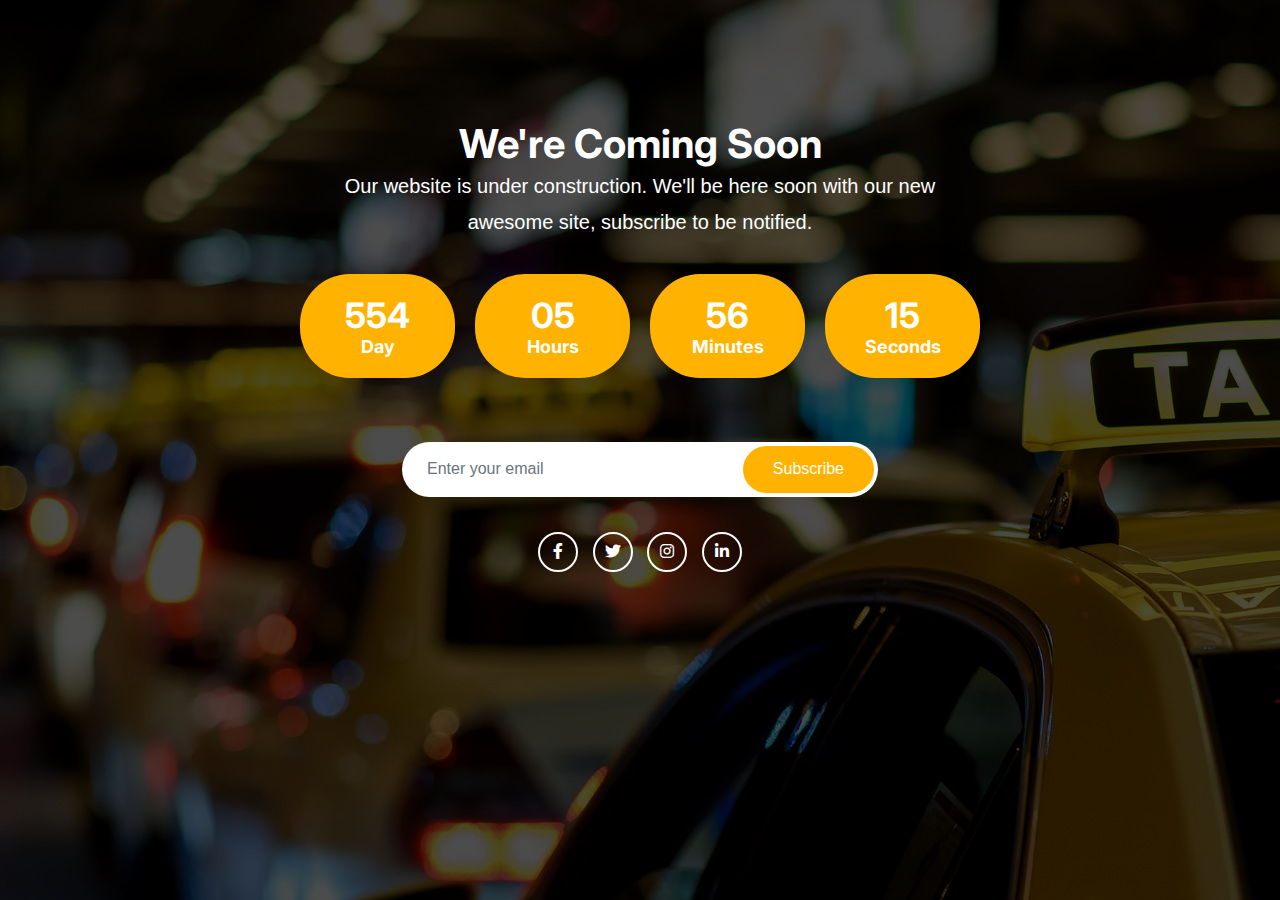
<file: coming-soon.html>
<!DOCTYPE html>
<html lang="en">

<head>
    <!-- meta tags -->
    <meta charset="UTF-8">
    <meta http-equiv="X-UA-Compatible" content="IE=edge">
    <meta name="viewport" content="width=device-width, initial-scale=1.0">
    <meta name="description" content="">
    <meta name="keywords" content="">

    <!-- title -->
    <title>Ruhi - Tour & Travles </title>

    <!-- favicon -->
    <link rel="icon" type="image/x-icon" href="assets/img/logo/favicon.png">

    <!-- css -->
    <link rel="stylesheet" href="assets/css/bootstrap.min.css">
    <link rel="stylesheet" href="assets/css/all-fontawesome.min.css">
    <link rel="stylesheet" href="assets/css/animate.min.css">
    <link rel="stylesheet" href="assets/css/magnific-popup.min.css">
    <link rel="stylesheet" href="assets/css/owl.carousel.min.css">
    <link rel="stylesheet" href="assets/css/jquery-ui.min.css">
    <link rel="stylesheet" href="assets/css/jquery.timepicker.min.css">
    <link rel="stylesheet" href="assets/css/nice-select.min.css">
    <link rel="stylesheet" href="assets/css/style.css">

</head>

<body>

    <!-- preloader -->
    <div class="preloader">
        <div class="loader-ripple">
            <div></div>
            <div></div>
        </div>
    </div>
    <!-- preloader end -->


    <!-- coming soon -->
    <div class="coming-soon pt-120 pb-90" style="background: url('assets/img/coming-soon/01.jpg');">
        <div class="container">
            <div class="row align-items-center justify-content-center">
                <div class="col-12 col-md-9 col-lg-7">
                    <div class="coming-soon-content text-white text-center">
                        <h1 class="text-white">We're Coming Soon</h1>
                        <p class="lead">Our website is under construction. We'll be here soon with our new awesome site,
                            subscribe to be notified.</p>
                        <div id="countdown" class="countdown-wrap my-4"></div>
                    </div>
                </div>
            </div>
            <div class="row justify-content-center">
                <div class="col-12 col-md-5 col-lg-5">
                    <form class="newsletter-form position-relative">
                        <input type="text" class="input-newsletter form-control" placeholder="Enter your email"
                            name="email" required="" autocomplete="off">
                        <button type="submit">Subscribe</button>
                    </form>
                </div>
            </div>
            <div class="coming-social">
                <a href="#"><i class="fab fa-facebook-f"></i></a>
                <a href="#"><i class="fab fa-twitter"></i></a>
                <a href="#"><i class="fab fa-instagram"></i></a>
                <a href="#"><i class="fab fa-linkedin-in"></i></a>
            </div>
        </div>
    </div>
    <!-- coming soon end -->


    <!-- js -->
    <script src="assets/js/jquery-3.6.0.min.js"></script>
    <script src="assets/js/modernizr.min.js"></script>
    <script src="assets/js/bootstrap.bundle.min.js"></script>
    <script src="assets/js/imagesloaded.pkgd.min.js"></script>
    <script src="assets/js/jquery.magnific-popup.min.js"></script>
    <script src="assets/js/isotope.pkgd.min.js"></script>
    <script src="assets/js/jquery.appear.min.js"></script>
    <script src="assets/js/jquery.easing.min.js"></script>
    <script src="assets/js/owl.carousel.min.js"></script>
    <script src="assets/js/counter-up.js"></script>
    <script src="assets/js/jquery-ui.min.js"></script>
    <script src="assets/js/jquery.timepicker.min.js"></script>
    <script src="assets/js/jquery.nice-select.min.js"></script>
    <script src="assets/js/wow.min.js"></script>
    <script src="assets/js/countdown.min.js"></script>
    <script src="assets/js/main.js"></script>

</body>

</html>
</file>
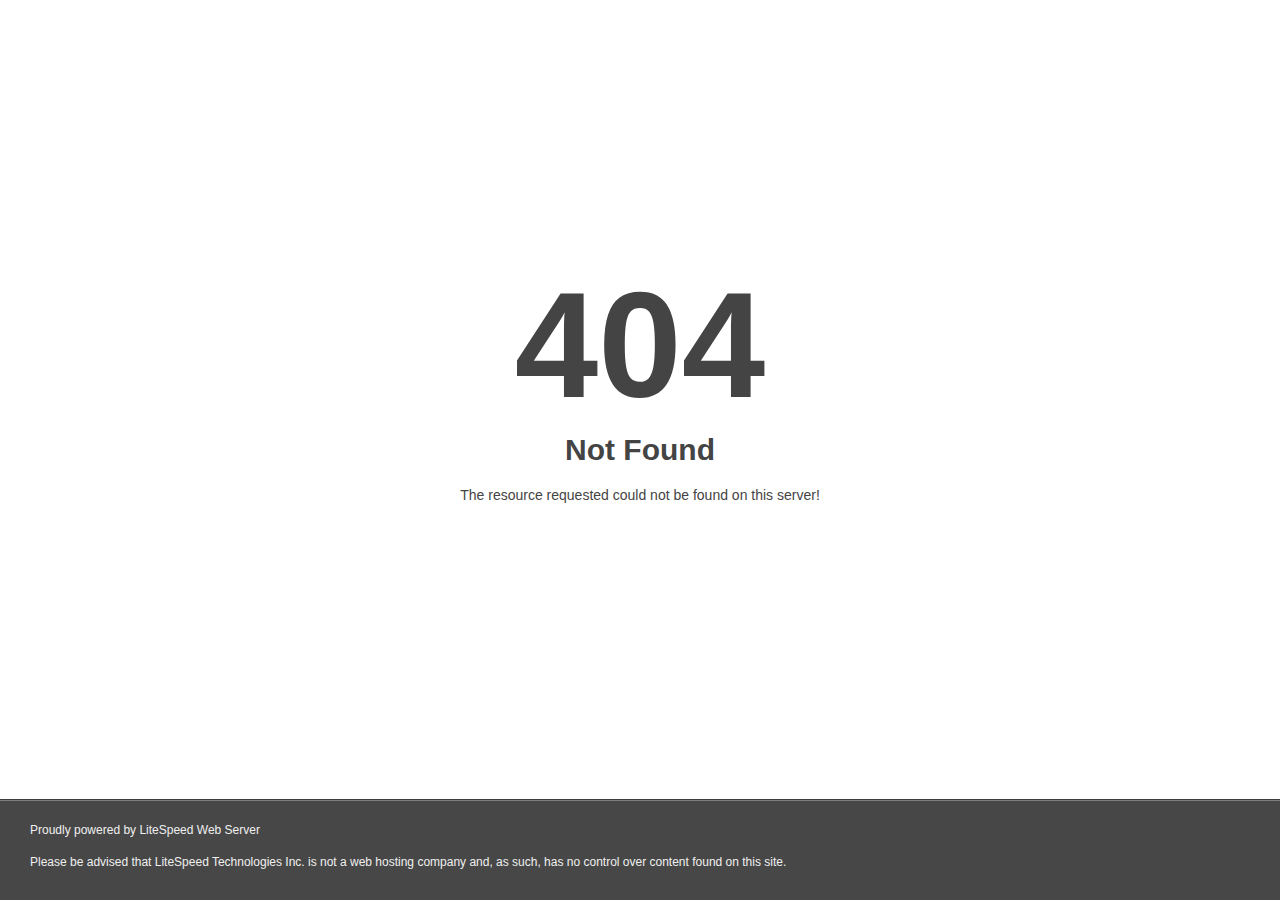
<file: assets/css/owl.video.play.html>
<!DOCTYPE html>
<html style="height:100%">
<head>
<meta name="viewport" content="width=device-width, initial-scale=1, shrink-to-fit=no" />
<title> 404 Not Found
</title><style>@media (prefers-color-scheme:dark){body{background-color:#000!important}}</style></head>
<body style="color: #444; margin:0;font: normal 14px/20px Arial, Helvetica, sans-serif; height:100%; background-color: #fff;">
<div style="height:auto; min-height:100%; ">     <div style="text-align: center; width:800px; margin-left: -400px; position:absolute; top: 30%; left:50%;">
        <h1 style="margin:0; font-size:150px; line-height:150px; font-weight:bold;">404</h1>
<h2 style="margin-top:20px;font-size: 30px;">Not Found
</h2>
<p>The resource requested could not be found on this server!</p>
</div></div><div style="color:#f0f0f0; font-size:12px;margin:auto;padding:0px 30px 0px 30px;position:relative;clear:both;height:100px;margin-top:-101px;background-color:#474747;border-top: 1px solid rgba(0,0,0,0.15);box-shadow: 0 1px 0 rgba(255, 255, 255, 0.3) inset;">
<br>Proudly powered by LiteSpeed Web Server<p>Please be advised that LiteSpeed Technologies Inc. is not a web hosting company and, as such, has no control over content found on this site.</p></div></body></html>
</file>
<file: assets/css/style.css>
/*=====================================================
Template Name   : Taxica
Description     : Online Taxi Service 
Author          : LunarTemp
Version         : 1.0
=======================================================*/


/*=====================================================
Table of contents
=======================================================

1. Google fonts
2. Theme variables
3. General css
4. Preloader
5. Theme default css
6. Margin & padding
7. Site title css
8. Theme button
9. Container
10. Scroll top css
11. Header top css
12. Navbar css
13. Multi level dropdown menu
14. Search area css 
15. sidebar popup css 
16. Main section css 
17. Hero css 
18. Play btn
19. Nice select css
20. Booking css 
21. Date picker css 
22. Time picker css 
23. About css 
24. Service css 
25. Service single
26. Feature css 
27. Video css 
28. Choose css 
29. Testimonial css 
30. Counter css 
31. Cta css 
32. Blog css 
33. Blog single css
34. Widget sidebar css
35. Contact us css 
36. Team css
37. Team single css 
38. Book ride css 
39. Taxi Rate css 
40. Taxi css 
41. Taxi single css 
42. Download css 
43. Faq css 
44. Breadcrumb css
45. Pagination css
46. Auth css
47. User profile css
48. Coming soon css 
49. Error css 
50. Partner css 
51. Terms/privacy css 
52. Footer css 
53. Home 2
54. Home 3

=======================================================*/



/*====================
1. Google fonts
======================*/

@import url('https://fonts.googleapis.com/css2?family=Inter:wght@300;400;500;600;700;800;900&amp;family=Roboto:wght@100;300;400;500;700;900&amp;display=swap');


/*====================
2. Theme variables
======================*/

:root {
  --body-font: 'Roboto', sans-serif;
  --heading-font: 'Inter', sans-serif;
  --theme-color: #FFB300;
  --theme-bg-light: #F9F9F9;
  --body-text-color: #757F95;
  --color-white: #ffffff;
  --color-dark: #111111;
  --color-green: #11B76B;
  --color-blue: #0049D0;
  --color-yellow: #FBA707;
  --hero-overlay-color: #01060F;
  --slider-arrow-bg: rgba(255, 255, 255, 0.2);
  --box-shadow: 0 0 40px 5px rgb(0 0 0 / 5%);
  --box-shadow2: 0 0 15px rgba(0, 0, 0, 0.17);
  --transition: all .5s ease-in-out;
  --transition2: all .3s ease-in-out;
  --border-info-color: rgba(0, 0, 0, 0.08);
  --border-info-color2: rgba(0, 0, 0, 0.05);
  --border-white-color: rgba(255, 255, 255, 0.08);
  --border-white-color2: rgba(255, 255, 255, 0.05);
  --footer-bg: #111111;
  --footer-bg2: #181818;
  --footer-text-color: #F5FAFF;
}



/*====================
3. General css
======================*/

*,
*:before,
*:after {
  box-sizing: inherit;
}

* {
  scroll-behavior: inherit !important;
}

html,
body {
  height: auto;
  width: 100%;
  margin: 0;
  padding: 0;
  overflow-x: hidden;
  box-sizing: border-box;
}

body {
  font-family: var(--body-font);
  font-style: normal;
  font-size: 16px;
  font-weight: normal;
  color: var(--body-text-color);
  line-height: 1.8;
}

a {
  color:  var(--color-dark);
  display: inline-block;
}

a,
a:active,
a:focus,
a:hover {
  outline: none;
  -webkit-transition: all 0.3s ease-out 0s;
  -moz-transition: all 0.3s ease-out 0s;
  -o-transition: all 0.3s ease-out 0s;
  -ms-transition: all 0.3s ease-out 0s;
  transition: all 0.3s ease-out 0s;
  text-decoration: none;
}

a:hover {
  color: var(--color-blue);
}

ul {
  margin: 0;
  padding: 0;
}

li {
  list-style: none;
}

h1,
h2,
h3,
h4,
h5,
h6 {
  color:  var(--color-dark);
  margin: 0px;
  font-weight: 700;
  font-family: var(--heading-font);
  line-height: 1.2;
}

h1 {
  font-size: 40px;
}

h2 {
  font-size: 35px;
}

h3 {
  font-size: 28px;
}

h4 {
  font-size: 22px;
}

h5 {
  font-size: 18px;
}

h6 {
  font-size: 16px;
}

p {
  margin: 0px;
}

.img,
img {
  max-width: 100%;
  -webkit-transition: all 0.3s ease-out 0s;
  -moz-transition: all 0.3s ease-out 0s;
  -ms-transition: all 0.3s ease-out 0s;
  -o-transition: all 0.3s ease-out 0s;
  transition: all 0.3s ease-out 0s;
  height: auto;
}

label {
  color: #999;
  cursor: pointer;
  font-weight: 400;
}

*::-moz-selection {
  background: #d6b161;
  color: var(--color-white);
  text-shadow: none;
}

::-moz-selection {
  background: #555;
  color: var(--color-white);
  text-shadow: none;
}

::selection {
  background: #555;
  color: var(--color-white);
  text-shadow: none;
}

*::-moz-placeholder {
  color: #999;
  font-size: 16px;
  opacity: 1;
}

*::placeholder {
  color: #999;
  font-size: 16px;
  opacity: 1;
}



/*====================
4. Preloader
======================*/

.preloader {
  position: fixed;
  width: 100%;
  height: 100%;
  background: var(--color-dark);
  top: 0;
  left: 0;
  z-index: 9999;
  display: flex;
  align-items: center;
  justify-content: center;
}

.loader-ripple {
  display: inline-block;
  position: relative;
  width: 80px;
  height: 80px;
}

.loader-ripple div {
  position: absolute;
  border: 4px solid var(--theme-color);
  opacity: 1;
  border-radius: 50%;
  animation: loader-ripple 1s cubic-bezier(0, 0.2, 0.8, 1) infinite;
}

.loader-ripple div:nth-child(2) {
  animation-delay: -0.5s;
}

@keyframes loader-ripple {
  0% {
    top: 36px;
    left: 36px;
    width: 0;
    height: 0;
    opacity: 1;
  }

  100% {
    top: 0px;
    left: 0px;
    width: 72px;
    height: 72px;
    opacity: 0;
  }
}




/*===================
5. Theme default css
======================*/

.ovrflow-hidden {
  overflow: hidden;
}

.position-relative {
  position: relative;
  z-index: 1;
}

.text-right {
  text-align: right;
}

.space-between {
  display: flex;
  justify-content: space-between;
  align-items: center;
}

.c-pd {
  padding: 0 7rem;
}

.s-pd {
  padding: 0 12rem;
}

.h-100 {
  height: 100%;
}

.h-100vh {
  height: 100vh;
}

.bg {
  background: var(--theme-bg-light);
}



/*====================
6. Margin & padding
======================*/

.pb-140 {
  padding-bottom: 140px;
}

.pd-50 {
  padding: 50px 0;
}

.py-120 {
  padding: 120px 0;
}

.pt-120 {
  padding-top: 120px;
}

.pb-120 {
  padding-bottom: 120px;
}

.pt-0 {
  padding-top: 0px;
}

.pt-10 {
  padding-top: 10px;
}

.pt-20 {
  padding-top: 20px;
}

.pt-30 {
  padding-top: 30px;
}

.pt-40 {
  padding-top: 40px;
}

.pt-50 {
  padding-top: 50px;
}

.pt-60 {
  padding-top: 60px;
}

.pt-70 {
  padding-top: 70px;
}

.pt-80 {
  padding-top: 80px;
}

.pt-90 {
  padding-top: 90px;
}

.pt-100 {
  padding-top: 100px;
}

.pb-0 {
  padding-bottom: 0px;
}

.pb-10 {
  padding-bottom: 10px;
}

.pb-20 {
  padding-bottom: 20px;
}

.pb-30 {
  padding-bottom: 30px;
}

.pb-40 {
  padding-bottom: 40px;
}

.pb-50 {
  padding-bottom: 50px;
}

.pb-60 {
  padding-bottom: 60px;
}

.pb-70 {
  padding-bottom: 70px;
}

.pb-80 {
  padding-bottom: 80px;
}

.pb-90 {
  padding-bottom: 90px;
}

.pb-100 {
  padding-bottom: 100px;
}

.mt-0 {
  margin-top: 0px;
}

.mt-10 {
  margin-top: 10px;
}

.mt-20 {
  margin-top: 20px;
}

.mt-30 {
  margin-top: 30px;
}

.mt-40 {
  margin-top: 40px;
}

.mt-50 {
  margin-top: 50px;
}

.mt-60 {
  margin-top: 60px;
}

.mt-70 {
  margin-top: 70px;
}

.mt-80 {
  margin-top: 80px;
}

.mt-90 {
  margin-top: 90px;
}

.mt-100 {
  margin-top: 100px;
}

.mt-120 {
  margin-top: 120px;
}

.mt-150 {
  margin-top: 150px;
}

.mb-0 {
  margin-bottom: 0px;
}

.mb-10 {
  margin-bottom: 10px;
}

.mb-20 {
  margin-bottom: 20px;
}

.mb-30 {
  margin-bottom: 30px;
}

.mb-40 {
  margin-bottom: 40px;
}

.mb-50 {
  margin-bottom: 50px;
}

.mb-60 {
  margin-bottom: 60px;
}

.mb-70 {
  margin-bottom: 70px;
}

.mb-80 {
  margin-bottom: 80px;
}

.mb-90 {
  margin-bottom: 90px;
}

.mb-100 {
  margin-bottom: 100px;
}

.mb-120 {
  margin-bottom: 120px;
}

.mb-150 {
  margin-bottom: 150px;
}

.mr-300 {
  margin-right: 300px;
}

.ml-300 {
  margin-left: 300px;
}



/*====================
7. Site title css
======================*/

.site-heading {
  margin-bottom: 50px;
  position: relative;
  z-index: 1;
}

.site-title-tagline {
  position: relative;
  text-transform: uppercase;
  letter-spacing: 4px;
  font-size: 18px;
  font-weight: 700;
  color: var(--theme-color);
}

.site-title-tagline::before{
  content: "";
  position: absolute;
  height: 10px;
  width: 100%;
  background: var(--theme-color);
  opacity: .2;
  left: -2px;
  bottom: 0;
}

.site-title {
  font-weight: 700;
  text-transform: capitalize;
  font-size: 45px;
  color:  var(--color-dark);
  margin-bottom: 0;
}

.site-title span{
  color: var(--theme-color);
}

.site-heading p {
  margin-top: 15px;
}

.heading-divider {
  display: inline-block;
  position: relative;
  border: 3px solid var(--theme-color);
  width: 90px;
  height: 10px;
  border-radius: 50px;
}

.heading-divider:after {
  content: '';
  position: absolute;
  left: 0;
  top: -1px;
  height: 7px;
  width: 15px;
  border-radius: 50px;
  background: var(--theme-color);
  -webkit-animation: heading-move 5s infinite linear;
  animation: heading-move 5s infinite linear;
}

@-webkit-keyframes heading-move {
  0% {
    transform: translateX(-1px);
  }
  50% {
    transform: translateX(72px);
  }
  100% {
    transform: translateX(-1px);
  }
}

@keyframes heading-move {
  0% {
    transform: translateX(-1px);
  }
  50% {
    transform: translateX(72px);
  }
  100% {
    transform: translateX(-1px);
  }
}



/*====================
8. Theme button
======================*/

.theme-btn {
  font-size: 14px;
  color: var(--color-dark);
  padding: 14px 25px;
  transition: all 0.5s;
  text-transform: uppercase;
  position: relative;
  border-radius: 50px;
  font-weight: 600;
  letter-spacing: .5px;
  cursor: pointer;
  text-align: center;
  overflow: hidden;
  border: none;
  background: var(--theme-color);
  box-shadow: var(--box-shadow);
  z-index: 1;
}

.theme-btn::before {
  content: "";
  height: 300px;
  width: 300px;
  background:  var(--color-dark);
  border-radius: 50%;
  position: absolute;
  top: 50%;
  left: 50%;
  transform: translateY(-50%) translateX(-50%) scale(0);
  transition: 0.5s cubic-bezier(0.25, 0.46, 0.45, 0.94);
  z-index: -1;
}

.theme-btn:hover {
  color: var(--color-white);
}

.theme-btn:hover::before {
  transform: translateY(-50%) translateX(-50%) scale(1);
}

.theme-btn i {
  margin-left: 5px;
}

.theme-btn span {
  margin-right: 5px;
}

.theme-btn2{
  background: var(--color-white);
  color: var(--color-dark);
}

.theme-btn2::before{
  background: var(--theme-color);
}

.theme-btn2:hover{
  color: var(--color-dark);
}



/*====================
9. Container
======================*/

@media (min-width: 1200px) {
  .container,
  .container-sm,
  .container-md,
  .container-lg,
  .container-xl {
    max-width: 1200px;
  }
}



/*====================
10. Scroll top css
======================*/

#scroll-top {
  position: fixed;
  bottom: -20px;
  right: 30px;
  z-index: 99;
  font-size: 23px;
  border: none;
  outline: none;
  border-radius: 50px;
  color: var(--color-white);
  background-color: var(--theme-color);
  cursor: pointer;
  width: 50px;
  height: 50px;
  line-height: 50px;
  text-align: center;
  box-shadow: var(--box-shadow2);
  transition: var(--transition);
  opacity: 0;
  visibility: hidden;
  z-index: 1;
}

#scroll-top.active{
  opacity: 1;
  visibility: visible;
  bottom: 20px;
}


@media all and (min-width: 768px) and (max-width: 1199px) {
  #scroll-top.active {
    bottom: 100px;
  }
}



/*====================
11. Header top css
======================*/

.header-top {
  padding: 8px 0 10px 0;
  position: relative;
  background:  var(--color-dark);
  border-bottom: 5px solid var(--theme-color);
  z-index: 1;
}

.header-top::before{
  content: "";
  position: absolute;
  background: var(--theme-color);
  border-radius: 0 50px 0 0;
  border-right: 15px solid #fff;
  width: 10%;
  top: 0;
  left: 0;
  bottom: -1px;
  z-index: -1;
}

.header-top::after{
  content: "";
  position: absolute;
  background: var(--theme-color);
  border-radius: 50px 0 0 0;
  border-left: 15px solid #fff;
  width: 10%;
  top: 0;
  right: 0;
  bottom: -1px;
  z-index: -1;
}

.header-top-wrapper {
  display: flex;
  align-items: center;
  justify-content: space-between;
}

.header-top-contact ul {
  display: flex;
  align-items: center;
  gap: 25px;
}

.header-top-contact a {
  color: var(--color-white);
  font-weight: 500;
}

.header-top-contact a i{
  color: var(--theme-color);
}

.header-top-right {
  display: flex;
  align-items: center;
  gap: 15px;
}

.header-top-link a{
  color: var(--color-white);
  margin-right: 12px;
}

.header-top-link a:hover{
  color: var(--theme-color);
}

.header-top-social span{
  color: var(--color-white);
}

.header-top-social a {
  color: var(--color-white);
  font-size: 16px;
  text-align: center;
  margin-left: 14px;
  transition: var(--transition);
}

.header-top-social a:hover {
  color: var(--theme-color);
}


@media all and (max-width: 1199px) {

  .header-top-contact ul {
    gap: 10px;
  }

  .header-top-social a {
    width: 34px;
    height: 34px;
    line-height: 37px;
    margin-left: 0;
  }

  .header-top-left {
    margin-right: 5px;
  }
}

@media all and (max-width: 992px) {
  .header-top {
    display: none;
  }
}



/*====================
12. Navbar css
======================*/

.navbar {
  background: var(--color-white);
  padding-top: 0px;
  padding-bottom: 0px;
  box-shadow: var(--box-shadow);
  z-index: 999;
}

.navbar.fixed-top {
  background: var(--color-white);
  box-shadow: var(--box-shadow2);
  animation: slide-down 0.7s;
}


@keyframes slide-down {
  0% {
    transform: translateY(-100%);
  }

  100% {
    transform: translateY(0);
  }
}

.navbar .navbar-brand .logo-display {
  display: block;
}

.navbar .navbar-brand .logo-scrolled {
  display: none;
}

.navbar.fixed-top .navbar-brand .logo-display {
  display: none;
}

.navbar.fixed-top .navbar-brand .logo-scrolled {
  display: block;
}

.navbar .navbar-toggler:focus {
  outline: none;
  box-shadow: none;
}

.navbar-toggler-mobile-icon {
  display: inline-block;
  width: inherit;
  height: inherit;
}

.navbar-brand {
  margin-right: 0;
}

.navbar-brand img {
  width: 180px;
}

/* .navbar .dropdown-toggle::after {
  display: inline-block;
  margin-left: 5px;
  vertical-align: baseline;
  font-family: 'Font Awesome 6 Pro';
  content: "\f107";
  font-weight: 600;
  border: none;
  font-size: 14px;
} */

@media all and (max-width: 1199px) {
  .nav-right {
    margin-left: 25px !important;
  }

  .navbar .nav-item .nav-link {
    margin-right: 15px;
  }

  .navbar .nav-right-btn {
    display: none;
  }
}

@media all and (min-width: 992px) {
  .navbar .nav-item .nav-link {
    margin-right: 20px;
    padding: 30px 0 30px 0;
    font-size: 17px;
    font-weight: 600;
    color:  var(--color-dark);
    text-transform: capitalize;
  }

  .navbar .nav-item:last-child .nav-link {
    margin-right: 0;
  }

  .navbar .nav-item .dropdown-menu {
    display: block;
    opacity: 0;
    visibility: hidden;
    transition: .3s;
    margin-top: 0;
    border: none;
    left: -15px;
    border-radius: 8px;
    background: var(--color-white);
    width: 220px;
    box-shadow: var(--box-shadow);
  }

  .navbar .nav-item .dropdown-menu li {
    border-bottom: 1px solid var(--border-info-color);
  }

  .navbar .nav-item .dropdown-menu li:last-child {
    margin-bottom: 0;
    border-bottom: none;
  }

  .navbar .nav-item .dropdown-menu .dropdown-item {
    font-size: 16px;
    padding: 9px 25px;
    font-weight: 600;
    color:  var(--color-dark);
    position: relative;
    overflow: hidden;
    text-transform: capitalize;
    transition: all .3s ease-in-out;
  }

  .navbar .nav-item .dropdown-menu .dropdown-item:hover {
    background: transparent;
    color: var(--theme-color);
    padding-left: 32px;
  }

  .navbar .nav-item .dropdown-menu .dropdown-item::before {
    content: "//";
    position: absolute;
    left: 15px;
    top: 9px;
    color: var(--theme-color);
    opacity: 0;
    visibility: hidden;
    transition: var(--transition);
    z-index: -1;
  }

  .navbar .nav-item .dropdown-menu .dropdown-item:hover::before {
    opacity: 1;
    visibility: visible;
  }

  .navbar .nav-item .nav-link {
    position: relative;
  }

  .navbar .nav-item .nav-link.active,
  .navbar .nav-item:hover .nav-link {
    color: var(--theme-color);
  }

  .navbar .nav-item:hover .dropdown-menu {
    transition: .3s;
    opacity: 1;
    visibility: visible;
    top: 100%;
    transform: rotateX(0deg);
  }

  .navbar .dropdown-menu-end {
    right: 0;
    left: auto;
  }

  .navbar .dropdown-menu.fade-down {
    top: 80%;
    transform: rotateX(-75deg);
    transform-origin: 0% 0%;
  }

  .navbar .dropdown-menu.fade-up {
    top: 140%;
  }

  .navbar #main_nav {
    justify-content: flex-end;
  }

  /* nav right */
  .nav-right {
    display: flex;
    align-items: center;
    justify-content: center;
    gap: 20px;
    margin-left: 45px;
  }

  .nav-right-link {
    position: relative;
    font-size: 20px;
    color:  var(--color-dark);
    transition: var(--transition);
  }

  .nav-right-link:hover {
    color: var(--theme-color) !important;
  }

  .nav-right .sidebar-btn .nav-right-link,
  .nav-right .search-btn .nav-right-link {
    border: none;
    background: transparent;
    color: var(--color-dark);
    font-size: 28px;
    padding-right: 0;
  }

  .nav-right .search-btn .nav-right-link {
    font-size: 20px;
    padding: 0;
  }

  .nav-right .theme-btn{
    padding: 12px 25px;
  }

}


/* mobile menu */
.mobile-menu-right {
  display: none;
}

@media all and (max-width: 991px) {
  .navbar {
    top: 0;
    right: 0;
    left: 0;
    position: fixed;
  }
  .navbar-brand {
    padding-left: 10px;
  }

  .navbar-brand img {
    width: 130px;
  }

  .navbar-collapse {
    max-height: 220px;
    overflow: hidden;
    overflow-y: auto;
    padding: 0 20px;
    background-color: var(--color-white);
  }

  .dropdown-toggle::after {
    float: right;
  }

  .navbar .nav-item .nav-link {
    color:  var(--color-dark);
    font-weight: 700;
    transition: var(--transition);
  }

  .navbar .nav-item .nav-link:hover {
    color: var(--theme-color) !important;
  }

  .navbar-toggler {
    padding: 0;
    border: none;
  }

  .mobile-menu-right {
    display: flex;
    align-items: center;
    gap: 20px;
  }

  .mobile-menu-right .nav-right-link {
    background: transparent;
    border: none;
    font-size: 20px;
    color: var(--color-dark);
  }

  .mobile-menu-right .nav-right-link:hover{
    color: var(--theme-color);
  }

  .search-area.open{
    top: 50px !important;
  }

  .navbar-toggler-mobile-icon {
    font-size: 25px;
    color:  var(--color-dark);
    font-weight: 500;
  }

  .navbar .dropdown-menu {
    border-radius: 8px;
  }

  .nav-right {
    display: none;
  }

}


/*============================
13. Multi level dropdown menu
==============================*/

.navbar .nav-item .dropdown-submenu {
  position: relative;
}

.navbar .nav-item .dropdown-submenu .dropdown-menu::before {
  display: none;
}

.navbar .nav-item .dropdown-submenu a::after {
  transform: rotate(-90deg);
  position: absolute;
  right: 15px;
  top: 10px;
  font-weight: 600;
}

.navbar .nav-item .dropdown-submenu a:hover {
  background: transparent;
  color: var(--color-white);
}

.navbar .nav-item .dropdown-submenu .dropdown-menu {
  top: 120%;
  left: 100%;
  opacity: 0;
  visibility: hidden;
}

.navbar .nav-item .dropdown-submenu:hover .dropdown-menu {
  top: 0;
  opacity: 1;
  visibility: visible;
}

@media all and (max-width: 991px) {
  .navbar .nav-item .dropdown-submenu .dropdown-menu {
    margin: 0 17px;
  }

  .navbar .nav-item .dropdown-submenu .dropdown-menu {
    opacity: unset;
    visibility: unset;
  }

  .navbar .nav-item .dropdown-submenu a::after {
    top: 4px;
  }

  .navbar .nav-item .dropdown-submenu a:hover {
    color: var(--theme-color);
  }
}



/*====================
14. Search area css 
======================*/

.search-area {
  position: absolute;
  top: 85px;
  right: 0;
  background: var(--color-white);
  padding: 15px 15px;
  -webkit-box-shadow: 0 5px 15px rgb(0 0 0 / 10%);
  box-shadow: 0 5px 15px rgb(0 0 0 / 10%);
  width: 340px;
  visibility: hidden;
  opacity: 0;
  border-radius: 10px;
  -webkit-transition: var(--transition);
  transition: var(--transition);
  z-index: 1;
}

.search-area.open {
  visibility: visible;
  opacity: 1;
  top: 78px;
}

.search-area .form-group {
  position: relative;
}

.search-area .form-control {
  padding: 12px 45px 12px 20px;
  border-radius: 10px;
  box-shadow: none;
}

.search-area .form-control:focus{
  border-color: var(--theme-color);
}

.search-area .search-icon-btn {
  position: absolute;
  right: 8px;
  top: 6px;
  background: transparent;
  border: none;
  font-size: 20px;
}



/*====================
15. sidebar popup css 
======================*/

.sidebar-popup {
  position: fixed;
  top: 0;
  left: 0;
  content: "";
  background-color: rgba(0, 0, 0, 0.8);
  width: 100%;
  height: 100%;
  z-index: 999;
  visibility: hidden;
  opacity: 0;
  -webkit-transition: var(--transition);
  transition: var(--transition);
}

.sidebar-popup.open {
  visibility: visible;
  opacity: 1;
}

.sidebar-wrapper {
  position: fixed;
  top: 0;
  right: -100%;
  width: 450px;
  background: var(--color-white);
  visibility: hidden;
  opacity: 0;
  padding: 40px;
  -webkit-transition: var(--transition);
  transition: var(--transition);
  z-index: 9999;
}

.sidebar-wrapper.open {
  right: 0;
  visibility: visible;
  opacity: 1;
}

.sidebar-content{
  position: relative;
  overflow-y: auto;
  height: calc(100vh - 75px);
}

.close-sidebar-popup{
  position: absolute;
  top: 1px;
  right: 1px;
  width: 38px;
  height: 38px;
  line-height: 36px;
  border-radius: 50px;
  text-align: center;
  border: none;
  font-size: 20px;
  background: var(--color-dark);
  color: var(--color-white);
  box-shadow: var(--box-shadow);
  transition: var(--transition);
}

.close-sidebar-popup:hover{
  background: var(--theme-color);
}

.sidebar-logo img{
  width: 220px;
}

.sidebar-about{
  margin-top: 40px;
}

.sidebar-about h4{
  font-size: 19px;
  text-transform: uppercase;
  margin-bottom: 10px;
}

.sidebar-contact{
  margin-top: 20px;
}

.sidebar-contact h4{
  font-size: 19px;
  text-transform: uppercase;
  margin-bottom: 15px;
}

.sidebar-contact li{
  margin: 10px 0;
}

.sidebar-contact li i{
  margin-right: 5px;
  color: var(--theme-color);
}

.sidebar-contact li a:hover{
  color: var(--theme-color);
}

.sidebar-social{
  margin-top: 25px;
}

.sidebar-social h4{
  margin-bottom: 20px;
  font-size: 19px;
  text-transform: uppercase;
}

.sidebar-social a{
  width: 40px;
  height: 40px;
  line-height: 40px;
  text-align: center;
  border-radius: 50px;
  margin-right: 8px;
  background: var(--color-dark);
  color: var(--color-white);
  box-shadow: var(--box-shadow);
}

.sidebar-social a:hover{
  background: var(--theme-color);
}



/*====================
16. Main section css 
======================*/

.main {
  margin-top: 0rem;
}



/*====================
17. Hero css 
======================*/

.hero-section {
  position: relative;
}

.hero-single {
  padding-top: 180px;
  padding-bottom: 180px;
  background-position: center !important;
  background-size: cover !important;
  background-repeat: no-repeat !important;
  display: flex;
  align-items: center;
  justify-content: center;
  position: relative;
  z-index: 1;
}

.hero-single::before {
  content: "";
  position: absolute;
  width: 100%;
  height: 100%;
  left: -0.5px;
  top: 0;
  background: var(--hero-overlay-color);
  opacity: 0.7;
  z-index: -1;
}

.hero-single .hero-content {
  height: 100%;
}

.hero-single .hero-content .hero-title {
  color: var(--color-white);
  font-size: 40px;
  font-weight: 800;
  margin: 20px 0;
  text-transform: uppercase;
}

.hero-single .hero-content .hero-title span{
  color: var(--theme-color);
}

.hero-single .hero-content .hero-sub-title {
  display: inline-block;
  color: var(--theme-color);
  font-size: 25px;
  letter-spacing: 6px;
  font-weight: 800;
  position: relative;
  text-transform: uppercase;
}

.hero-single .hero-content p {
  color: var(--color-white);
  line-height: 30px;
  font-weight: 400;
  margin-bottom: 20px;
}

.hero-single .hero-content .hero-btn {
  gap: 1rem;
  display: flex;
  margin-top: 35px;
  justify-content: start;
}

.hero-slider.owl-theme .owl-nav {
  margin-top: 0px;
}

.hero-slider.owl-theme .owl-nav [class*=owl-] {
  color: var(--color-white);
  font-size: 25px;
  margin: 0;
  padding: 0;
  background: var(--slider-arrow-bg);
  display: inline-block;
  cursor: pointer;
  height: 60px;
  width: 60px;
  line-height: 60px;
  border-radius: 50px;
  text-align: center;
  transition: var(--transition);
}

.hero-slider.owl-theme .owl-nav [class*=owl-]:hover {
  background: var(--color-white);
  color: var(--theme-color);
}

.hero-slider.owl-theme .owl-nav .owl-prev {
  left: 40px;
}

.hero-slider.owl-theme .owl-nav .owl-next {
  right: 40px;
}

.hero-slider.owl-theme .owl-nav .owl-prev,
.hero-slider.owl-theme .owl-nav .owl-next {
  position: absolute;
  top: 50%;
  transform: translate(0, -50%);
}

@media all and (max-width: 1199px) {

  .hero-single .hero-content .hero-title {
    font-size: 37px;
  }

  .hero-slider.owl-theme .owl-nav .owl-prev,
  .hero-slider.owl-theme .owl-nav .owl-next {
    top: unset;
    bottom: 70px !important;
  }

  .hero-slider.owl-theme .owl-nav .owl-prev {
    left: unset;
    right: 120px;
  }

  .hero-slider.owl-theme .owl-nav .owl-next {
    right: 40px;
  }

}

@media all and (max-width: 991px) {

  .hero-single .hero-content .hero-title {
    font-size: 50px;
  }

}

@media all and (max-width: 767px) {

  .hero-single .hero-content .hero-sub-title {
    font-size: 18px;
  }

  .hero-single .hero-content .hero-btn {
    gap: 1rem;
  }

}



/*===================
18. Play btn
=====================*/

.play-btn {
  display: inline-block;
  padding: 0;
  height: 75px;
  width: 75px;
  line-height: 75px;
  font-size: 20px;
  text-align: center;
  background: var(--theme-color);
  color: var(--color-white) !important;
  position: absolute;
  border-radius: 50%;
  z-index: 1;
}

.play-btn i::after {
  content: "";
  position: absolute;
  height: 100%;
  width: 100%;
  top: 0;
  left: 0;
  z-index: -1;
  background-color: var(--theme-color);
  border-radius: 50px;
  animation: ripple-wave 1s linear infinite;
  -webkit-transform: scale(1);
  transform: scale(1);
  transition: all 0.5s ease-in-out;
}

@keyframes ripple-wave {
  0% {
    opacity: 0.8;
    -webkit-transform: scale(0.9);
    transform: scale(0.9);
  }

  100% {
    opacity: 0;
    -webkit-transform: scale(1.5);
    transform: scale(1.5);
  }
}



/*====================
19. Nice select css
======================*/

.nice-select{
  width: 100%;
  height: 55px;
  line-height: 54px;
  border-radius: 10px;
  font-size: 16px;
  border-color: #CED4DA;
  color: var(--body-text-color);
}

.nice-select::after{
  width: 9px;
  height: 9px;
  right: 20px;
  margin-top: -7px
}

.nice-select:focus{
  border-color: var(--theme-color);
}

.nice-select .list{
  width: 100%;
  border: none;
  border-radius: 10px;
  padding: 10px;
  box-shadow: 0 0 40px 5px rgb(0 0 0 / 5%);
}

.nice-select .option.focus,
.nice-select .option.selected.focus,
.nice-select .option:hover {
  border-radius: 8px;
  background: rgba(255, 179, 0, .1);
  color: var(--theme-color);
}



/* ===================
20. Booking css 
====================== */

.booking-area{
  position: relative;
  margin-top: -70px;
  z-index: 2;
}

.booking-form{
  padding: 30px 30px;
  background: var(--color-white);
  border-radius: 20px;
  box-shadow: var(--box-shadow);
}

.booking-title {
  font-size: 25px;
  margin-bottom: 10px;
}

.booking-form .form-group{
  margin-top: 10px;
  position: relative;
}

.booking-form .form-group i{
  position: absolute;
  right: 20px;
  bottom: 21px;
}

.booking-form .form-group label{
  margin-bottom: 2px;
  color: var(--color-dark);
}

.booking-form .form-select,
.booking-form .form-control{
  padding: 14px 50px 14px 20px;
  border-radius: 12px;
  font-size: 18px;
  box-shadow: none;
  color: var(--body-text-color);
}

.booking-form .form-select:focus,
.booking-form .form-control:focus{
  border-color: var(--theme-color);
}

.booking-form .theme-btn{
  width: 100%;
  padding: 15px;
}

.booking-form .theme-btn::before{
  width: 360px;
  height: 360px;
}


@media all and (max-width: 991px) {
  .booking-form {
    padding: 25px;
  }

  .booking-form .theme-btn{
    margin-top: 25px;
  }
}




/* ===================
21. Date picker css 
====================== */

.ui-datepicker .ui-datepicker-header .ui-corner-all>span,
.ui-datepicker .ui-datepicker-header .ui-state-hover>span {
  display: none;
}

.ui-datepicker.ui-widget-content {
  border: none;
  padding: 8px;
  border-radius: 8px;
  box-shadow: 0 3px 24px rgb(0 0 0 / 10%);
}

.ui-datepicker .ui-datepicker-header .ui-corner-all,
.ui-datepicker .ui-datepicker-header .ui-state-hover {
  cursor: pointer;
  border: 0;
  background: none;
  font-weight: 500;
  top: 3px;
}

.ui-datepicker .ui-datepicker-prev:after {
  content: "\f100";
  left: 5px;
  top: 0px;
  position: absolute;
  color: var(--color-white);
  font-family: "Font Awesome 6 Pro";
}

.ui-datepicker .ui-datepicker-next:after {
  content: "\f101";
  right: 5px;
  top: 0px;
  position: absolute;
  color: var(--color-white);
  font-family: "Font Awesome 6 Pro";
}

.ui-datepicker .ui-widget-header {
  background: var(--theme-color);
  color: var(--color-white);
  border: none;
  border-radius: 8px;
}

.ui-datepicker td span, .ui-datepicker td a {
  display: block;
  padding: 0.2em;
  text-align: center;
  text-decoration: none;
}

.ui-state-default,
.ui-widget-content .ui-state-default,
.ui-widget-header .ui-state-default,
.ui-button,
html .ui-button.ui-state-disabled:hover,
html .ui-button.ui-state-disabled:active {
  border: none;
  border-radius: 8px;
}

.ui-state-highlight,
.ui-widget-content .ui-state-highlight,
.ui-widget-header .ui-state-highlight {
  border: none;
  background: rgba(255, 179, 0, .6);
  color: var(--color-white);
}

.ui-state-active,
.ui-widget-content .ui-state-active,
.ui-widget-header .ui-state-active,
a.ui-button:active,
.ui-button:active,
.ui-button.ui-state-active:hover {
  background: var(--theme-color);
  color: var(--color-white);
}


/* ===================
22. Time picker css 
====================== */

.ui-timepicker-standard{
  border: none !important;
  background: var(--color-white);
  border-radius: 10px;
  box-shadow: 0 3px 24px rgb(0 0 0 / 10%);
  z-index: 2 !important;
}

.ui-timepicker-standard a{
  border: none !important;
  transition: none !important;
  border-radius: 8px;
}

.ui-timepicker-standard a:hover{
  background: var(--theme-color);
  color: var(--color-white);
}



/*====================
23. About css 
======================*/

.about-left {
  position: relative;
}

.about-img img{
  border-radius: 15px;
}

.about-experience{
  position: absolute;
  display: flex;
  align-items: center;
  gap: 10px;
  top: 0px;
  left: 0px;
  background:  var(--color-dark);
  border-radius: 50px;
  padding: 10px 30px 10px 10px;
  color: var(--color-white);
  box-shadow: 0 0 40px 5px rgb(0 0 0 / 10%);
}

.about-experience-icon{
  color: var(--color-white);
  font-size: 45px;
  width: 70px;
  height: 70px;
  line-height: 63px;
  text-align: center;
  background: var(--theme-color);
  border-radius: 50px;
}

.about-experience-icon img{
  width: 50px;
  filter: brightness(0) invert(1);
}

.about-right {
  position: relative;
  display: block;
  padding-left: 30px;
}

.about-list-wrapper {
  position: relative;
  display: block;
  margin-top: 20px;
  margin-bottom: 10px;
}

.about-list {
  position: relative;
  display: block;
}

.about-list li {
  position: relative;
  padding-left: 25px;
  margin-top: 10px;
  font-weight: 500;
}

.about-list li::before {
  content: "\f058";
  position: absolute;
  left: 0;
  top: 0;
  font-family: "Font Awesome 6 Pro";
  color: var(--theme-color);
  font-weight: bold;
}

@media all and (max-width: 991px) {
  .about-right {
    margin-top: 30px;
  }
}



/*====================
24. Service css 
======================*/

.service-area {
  position: relative;
  display: block;
  overflow: hidden;
}

.service-item {
  position: relative;
  padding: 0 20px 20px 20px;
  margin-bottom: 25px;
  transition: var(--transition);
  z-index: 1;
}

.service-item::before{
  content: "";
  position: absolute;
  background: var(--color-white);
  box-shadow: var(--box-shadow);
  border-radius: 20px;
  width: 100%;
  left: 0px;
  top: 130px;
  bottom: 0px;
  z-index: -1;
}

.service-item:hover {
  transform: translateY(-10px);
}

.service-img img{
  border-radius: 30px;
}

.service-content {
  position: relative;
  margin-top: 5px;
}

.service-icon {
  position: absolute;
  width: 90px;
  height: 90px;
  line-height: 82px;
  background: var(--theme-color);
  font-size: 50px;
  color: var(--color-white);
  text-align: center;
  border-radius: 50%;
  margin-top: -50px;
  right: 40px;
  box-shadow: var(--box-shadow);
  z-index: 1;
}

.service-icon img{
  width:50px;
}

.service-arrow {
  margin-top: 25px;
}

.service-title a {
  font-size: 22px;
  margin: 20px 0;
  font-weight: 600;
  margin-bottom: 10px;
  color:  var(--color-dark);
}

.service-title a:hover {
  color: var(--theme-color);
}

.service-arrow .theme-btn{
  padding: 10px 22px;
}



/*==================
25. Service single
====================*/

.service-single-list i {
  color: var(--theme-color);
  margin-right: 10px;
}

.service-download a {
  border: 2px solid var(--theme-color);
  padding: 12px 20px;
  color:  var(--color-dark);
  display: block;
  margin-bottom: 20px;
  font-weight: 600;
  border-radius: 50px;
  transition: var(--transition);
}

.service-download a i {
  margin-right: 10px;
}

.service-download a:hover {
  background-color: var(--theme-color);
  color: var(--color-white);
}

.service-details h3 {
  color:  var(--color-dark);
}

.service-details img{
  border-radius: 15px;
}



/*====================
26. Feature css 
======================*/

.feature-area {
  position: relative;
  z-index: 1;
}

.feature-bg{
  background-image: url(../img/feature/01.jpg);
  background-repeat: no-repeat;
  background-size: cover;
  background-position: center;
  position: relative;
  overflow: hidden;
}

.feature-bg::before{
  content: "";
  position: absolute;
  background: rgba(0, 0, 0, .75);
  width: 100%;
  height: 100%;
  left: 0;
  top: 0;
}

.feature-bg::after{
  content: "";
  position: absolute;
  background-image: url(../img/shape/shape-2.png);
  background-repeat: repeat-x;
  width: 500%;
  height: 50px;
  bottom: -10px;
  left: 0;
  animation: slide 100s linear infinite;
}

@keyframes slide {
  100%{
    transform: translateX(-3400px);
  }
}

.feature-item {
  padding: 25px 20px;
  text-align: center;
  position: relative;
  background: var(--color-white);
  border-radius: 15px;
  margin-bottom: 25px;
  overflow: hidden;
  box-shadow: var(--box-shadow);
  transition: var(--transition);
  z-index: 1;
}

.feature-item:hover{
  transform: translateY(-10px);
}

.feature-icon {
  width: 100px;
  height: 100px;
  line-height: 85px;
  border-radius: 50px;
  margin: 0 auto 20px auto;
  border: 5px solid var(--color-dark);
  background: var(--theme-color);
  transition: var(--transition);
}

.feature-icon img {
  width: 55px;
}

.feature-item:hover .feature-icon {
  transform: rotateY(360deg);
}

.feature-item h4 {
  font-size: 22px;
  font-weight: 600;
  margin-bottom: 15px;
}


@media all and (max-width: 1199px) {
  .feature-area {
    margin-top: -20px;
  }
}



/*====================
27. Video css 
======================*/

.video-content {
  position: relative;
  background-repeat: no-repeat;
  background-position: center;
  background-size: cover;
  border-radius: 20px;
}

.video-content::before {
  content: "";
  position: absolute;
  background: rgba(3, 2, 7, .2);
  border-radius: 20px;
  width: 100%;
  height: 100%;
  left: 0;
  top: 0;
}

.video-wrapper {
  position: relative;
  display: flex;
  justify-content: center;
  height: 550px;
  z-index: 100;
}

.video-wrapper img {
  border-radius: 12px;
}

.video-area .play-btn {
  display: inline-block;
  padding: 0;
  height: 75px;
  width: 75px;
  text-align: center;
  position: absolute;
  border-radius: 50%;
  top: 50%;
  left: 50%;
  transform: translate(-50%, -50%);
}

.vda-2 .video-content{
  margin-bottom: -250px;
  position: relative;
  z-index: 2;
}


@media all and (max-width: 767px) {
  .video-wrapper {
    height: 250px;
  }
}




/*====================
28. Choose css 
======================*/

.choose-area{
  position: relative;
  background:  var(--color-dark);
  z-index: 1;
}

.choose-area::before{
  content: "";
  position: absolute;
  background-image: url(../img/shape/shape-6.png);
  background-repeat: no-repeat;
  background-position: center;
  background-size: cover;
  width: 100%;
  height: 100%;
  left: 0;
  top: 0;
  opacity: 0.04;
  z-index: -1;
}

.choose-item{
  display: flex;
  gap: 15px;
  position: relative;
  background: var(--color-white);
  border-radius: 25px;
  margin-bottom: 25px;
  padding: 20px;
  box-shadow: var(--box-shadow);
  z-index: 1;
}

.choose-count{
  position: absolute;
  right: 20px;
  top: -10px;
  font-size: 50px;
  font-weight: 800;
  -webkit-text-stroke: 1px var(--theme-color);
  -webkit-text-fill-color: transparent;
  z-index: -1;
}

.choose-item-icon{
  width: 90px;
  height: 90px;
  line-height: 80px;
  background: var(--theme-color);
  color: var(--color-white);
  font-size: 45px;
  border-radius: 50px;
  margin-bottom: 15px;
  text-align: center;
}

.choose-item-icon img{
  width: 55px;
}

.choose-item-info{
  flex: 1;
}

.choose-item-info h3{
  margin-bottom: 10px;
  font-size: 22px;
  font-weight: 600;
}

.cha-2{
  padding-top: 350px;
}


@media all and (max-width: 991px) {
  .choose-content-wrapper {
    margin-top: 40px;
  }
}

@media all and (max-width: 767px) {
  .choose-item{
    flex-direction: column;
  }
}




/*====================
29. Testimonial css 
======================*/

.testimonial-area {
  position: relative;
  background-image: url(../img/testimonial/bg.jpg);
  background-repeat: no-repeat;
  background-position: center;
  background-size: cover;
  background-attachment: fixed;
  z-index: 1;
}

.testimonial-area::before{
  content: "";
  position: absolute;
  background: rgba(0, 0, 0, .85);
  width: 100%;
  height: 100%;
  left: 0;
  top: 0;
  z-index: -1;
}

.testimonial-single{
  margin-bottom: 20px;
  background: var(--color-white);
  border-radius: 20px;
  padding: 25px 25px;
  position: relative;
  z-index: 1;
}

.testimonial-single::before{
  content: "";
  position: absolute;
  width: 120px;
  height: 120px;
  right: 10px;
  top: 10px;
  border: 3px solid var(--theme-color);
  border-left: none;
  border-bottom: none;
  border-radius: 0 20px 0 0;
  transition: var(--transition);
  z-index: -1;
}

.testimonial-single:hover::before{
  width: 80%;
  height: 80%;
}

.testimonial-content{
  display: flex;
  align-items: center;
}

.testimonial-quote p {
  color:  var(--color-dark);
}

.testimonial-author-info{
  flex: 1;
  margin: 15px 0 10px 0;
}

.testimonial-author-img {
  margin-right: 10px;
  width: 70px;
  padding: 5px;
  border-radius: 50px;
  border: 3px solid var(--theme-color);
  border-top-color: transparent;
  border-bottom-color: transparent;
}

.testimonial-author-img img {
  border-radius: 50%;
}

.testimonial-author-info h4 {
  font-size: 18px;
  color:  var(--color-dark);
}

.testimonial-author-info p {
  color: var(--theme-color);
  font-weight: 500;
}

.testimonial-quote-icon {
  position: absolute;
  right: 40px;
  bottom: -15px;
  font-size: 120px;
  color: var(--theme-color);
  opacity: .2;
}

.testimonial-area .owl-dots {
  text-align: center;
  margin-top: 30px;
}

.testimonial-area .owl-dots .owl-dot span {
  background: var(--theme-color);
  margin: 5px;
  border-radius: 50px;
  width: 8px;
  height: 8px;
  display: inline-block;
  transition: var(--transition);
}

.testimonial-area .owl-dots .owl-dot.active span {
  background-color: var(--theme-color);
  width: 20px;
}

.testimonial-rate {
  color: var(--theme-color);
  margin-top: 12px;
}




/*====================
30. Counter css 
======================*/

.counter-area {
  position: relative;
  z-index: 2;
}

.counter-wrapper{
  background-image: url(../img/shape/shape-3.png);
  background-repeat: no-repeat;
  background-position: center;
  background-size: cover;
  padding-top: 40px;
  padding-bottom: 40px;
  margin-bottom: 15px;
  border-radius: 30px;
  box-shadow: var(--box-shadow);
}

.counter-box {
  display: flex;
  align-items: center;
  justify-content: center;
  flex-direction: column;
  text-align: center;
  gap: 20px;
  position: relative;
  z-index: 1;
}

.counter-box .icon {
  position: relative;
  text-align: center;
  font-size: 60px;
  border-radius: 50%;
  width: 120px;
  height: 120px;
  line-height: 100px;
  color: var(--color-white);
  border: 5px solid var(--color-white);
  background:  var(--theme-color);
  z-index: 1;
}

.counter-box .icon img{
  width: 70px;
}

.counter-box .counter {
  display: block;
  line-height: 1;
  color: var(--color-white);
  font-size: 50px;
  font-weight: 600;
}

.counter-box .title {
  color: var(--color-white);
  margin-top: 20px;
  font-size: 20px;
  font-weight: 600;
  text-transform: capitalize;
}

@media all and (max-width: 991px) {
  .counter-area .counter-box {
    margin: 40px 0;
  }
}



/*====================
31. Cta css 
======================*/

.cta-area{
  background: var(--theme-color);
  position: relative;
  padding: 120px 0;
  z-index: 1;
}

.cta-area::before{
  content: "";
  position: absolute;
  background-image: url(../img/shape/shape-5.png);
  background-repeat: repeat-x;
  width: 100%;
  height: 50px;
  left: 0;
  top: 0;
  z-index: -1;
}

.cta-area::after{
  content: "";
  position: absolute;
  background-image: url(../img/shape/shape-5.png);
  background-repeat: repeat-x;
  width: 100%;
  height: 50px;
  left: 0;
  bottom: -10px;
  z-index: -1;
}

.cta-text h1{
  color: var(--color-white);
  font-size: 50px;
  text-transform: capitalize;
  margin-bottom: 15px;
}

.cta-text p{
  color: var(--color-white);
}

.cta-number{
  font-size: 32px;
  color: var(--color-white) !important;
  font-weight: 700;
}

.cta-number i{
  margin-right: 15px;
}

.cta-btn .theme-btn{
  background: var(--color-dark);
  color: var(--color-white);
}

.cta-btn .theme-btn:hover::before{
  background: var(--color-white);
}

.cta-btn .theme-btn:hover{
  color: var(--color-dark);
}

.cta-divider{
  position: relative;
}

.cta-divider::before {
  position: absolute;
  content: close-quote;
  width: 2px;
  bottom: 0;
  background-color: var(--color-white);
  right: -118px;
  top: 0;
}

.cta-divider:after {
  width: 0px;
  position: absolute;
  content: close-quote;
  height: 0px;
  border-top: 7px solid transparent;
  border-bottom: 7px solid transparent;
  border-left: 7px solid var(--color-white);
  top: 50%;
  transform: translateY(-50%);
  right: -124px;
}




/*====================
32. Blog css 
======================*/

.blog-area{
  position: relative;
}

.blog-item{
  padding: 20px;
  margin-bottom: 25px;
  background: var(--color-white);
  border-radius: 15px;
  box-shadow: var(--box-shadow);
  transition: var(--transition);
}

.blog-item-img{
  border-radius: 15px;
  overflow: hidden;
}

.blog-item-img img {
  border-radius: 15px;
}

.blog-item:hover .blog-item-img img{
  transform: scale(1.1);
} 

.blog-item-info {
  padding: 15px 0 0 0;
}

.blog-item-meta ul {
  margin: 0;
  padding: 0;
  margin-bottom: 14px;
  border-bottom: 1px solid var(--border-info-color);
  padding-bottom: 18px;
}

.blog-item-meta ul li {
  display: inline-block;
  margin-right: 15px;
  font-weight: 500;
  position: relative;
  color:  var(--color-dark);
}

.blog-item-meta ul li i {
  margin-right: 5px;
  color: var(--theme-color);
}

.blog-item-meta a:hover {
  color: var(--theme-color);
}

.blog-title {
  font-size: 22px;
  margin-bottom: 15px;
  text-transform: capitalize;
}

.blog-item-info p {
  margin-bottom: 16px;
}

.blog-item-info .theme-btn {
  margin-top: 15px;
}

.blog-item-info h4 a {
  color:  var(--color-dark);
}

.blog-item-info h4 a:hover {
  color: var(--theme-color);
}




/*========================
33. Blog single css
==========================*/

.blog-thumb-img {
  margin-bottom: 20px;
}

.blog-single-content img {
  border-radius: 15px;
}

.blog-meta {
  display: flex;
  justify-content: space-between;
  align-items: center;
  margin-bottom: 20px;
}

.blog-meta .blog-meta-left ul {
  display: flex;
  align-items: center;
  gap: 20px;
}

.blog-meta .blog-meta-left ul li{
  font-weight: 500;
}

.blog-meta i {
  margin-right: 5px;
  color: var(--theme-color);
}

.blog-meta a {
  color: var(--body-text-color);
  font-weight: 500;
}

.blog-meta a:hover {
  color: var(--theme-color);
}

.blog-details-title {
  font-size: 34px;
  color:  var(--color-dark);
}

.blockqoute {
  background: var(--theme-bg-light);
  border-left: 5px solid var(--theme-color);
  padding: 30px;
  font-size: 17px;
  font-style: italic;
  margin: 20px 0;
  border-radius: 0px;
  position: relative;
  z-index: 1;
}

.blockqoute::before{
  content: "\f10e";
  position: absolute;
  right: 150px;
  top: -20px;
  font-size: 140px;
  font-family: 'Font Awesome 6 Pro';
  color: var(--theme-color);
  opacity: .2;
  z-index: -1;
}

.blockqoute-author {
  margin-top: 20px;
  padding-left: 60px;
  position: relative;
  color:  var(--color-dark);
}

.blockqoute-author::before {
  content: "";
  position: absolute;
  height: 2px;
  width: 40px;
  background: var(--theme-color);
  left: 0;
  top: 10px;
}

.blog-details-tags {
  display: flex;
  align-items: center;
  gap: 20px;
}

.blog-details-tags h5 {
  color:  var(--color-dark);
}

.blog-details-tags ul {
  display: flex;
  align-items: center;
  gap: 15px;
}

.blog-details-tags ul a {
  background: var(--theme-bg-light);
  color:  var(--color-dark);
  padding: 3px 18px;
  border-radius: 50px;
  transition: var(--transition);
}

.blog-details-tags ul a:hover {
  background: var(--theme-color);
  color: var(--color-white);
}

.blog-author {
  display: flex;
  justify-content: start;
  align-items: center;
  background: var(--theme-bg-light);
  border-radius: 15px;
  margin: 50px 0;
  padding: 20px;
}

.blog-author-img {
  width: 350px;
  padding: 8px;
  border: 5px solid transparent;
  border-right-color: var(--theme-color);
  border-radius: 50%;
}

.blog-author-img img {
  border-radius: 50%;
}

.author-name {
  font-size: 22px;
  color: var(--theme-color);
  margin: 8px 0;
}

.author-info {
  padding: 0 20px;
}

.author-social {
  margin-top: 10px;
}

.author-social a {
  width: 35px;
  height: 35px;
  line-height: 31px;
  text-align: center;
  border: 2px solid var(--theme-color);
  border-radius: 50px;
  margin-right: 5px;
  color: var(--theme-color);
  transition: var(--transition);
}

.author-social a:hover {
  color: var(--color-white);
  background: var(--theme-color);
}

.blog-comments {
  margin-bottom: 50px;
}

.blog-comments h3 {
  color:  var(--color-dark);
}

.blog-comments-wrapper {
  margin: 30px 0;
}

.blog-comments-single {
  display: flex;
  justify-content: start;
  align-items: flex-start;
  margin-top: 50px;
}

.blog-comments-single img {
  border-radius: 50%;
}

.blog-comments-content {
  padding: 0 0 0 20px;
}

.blog-comments-content span {
  font-size: 14px;
  color: var(--theme-color);
  font-weight: 500;
}

.blog-comments-content a {
  font-weight: 500;
  margin-top: 5px;
  color: var(--theme-color);
}

.blog-comments-content a:hover {
  color:  var(--color-dark);
}

.blog-comments-content h5 {
  color:  var(--color-dark);
}

.blog-comments-reply {
  margin-left: 50px;
}

.blog-comments-form {
  padding: 30px;
  margin-top: 50px;
  border-radius: 10px;
  background: var(--theme-bg-light);
}

.blog-comments-form h3 {
  margin-bottom: 20px;
}

.blog-comments-form .form-group {
  margin-bottom: 20px;
}

.blog-comments-form .form-control {
  padding: 15px 20px;
  border-radius: 12px;
  box-shadow: none;
  transition: var(--transition);
}

.blog-comments-form .form-control:focus {
  border-color: var(--theme-color);
}



@media all and (max-width: 767px) {
  .blog-meta {
    flex-direction: column;
    font-size: 15px;
  }

  .blog-meta .blog-meta-left ul {
    gap: 10px;
  }

  .blog-details-tags {
    flex-direction: column;
    align-items: flex-start;
  }

  .blog-author {
    flex-direction: column;
    text-align: center;
    padding: 25px;
  }

  .author-info{
    margin-top: 25px;
  }

  .blog-author-img {
    border: none;
  }

  .blog-comments-single {
    flex-direction: column;
    text-align: center;
    padding: 30px 0px;
    box-shadow: var(--box-shadow);
    margin-bottom: 30px;
    border-radius: 10px;
  }

  .blog-comments-single img{
    margin: 0 auto 20px auto;
  }

  .blog-comments-reply {
    margin-left: 0px;
  }
}



/*=======================
34. Widget sidebar css
=========================*/

.widget {
  background: var(--theme-bg-light);
  padding: 30px;
  margin-bottom: 30px;
  border-radius: 10px;
}

.widget .widget-title {
  padding-bottom: 10px;
  margin-bottom: 30px;
  position: relative;
  font-size: 22px;
  color:  var(--color-dark);
}

.widget .widget-title::before {
  position: absolute;
  content: '';
  width: 15px;
  border-bottom: 3px solid var(--theme-color);
  bottom: 0;
  left: 0;
}

.widget .widget-title::after {
  position: absolute;
  content: '';
  width: 30px;
  border-bottom: 3px solid var(--theme-color);
  bottom: 0;
  left: 22px;
}

.widget .search-form .form-control {
  padding: 12px 15px 12px 15px;
  border-radius: 12px;
  box-shadow: none;
}

.widget .search-form {
  position: relative;
}

.widget .search-form .form-control:focus {
  border-color: var(--theme-color);
}

.widget .search-form button {
  position: absolute;
  right: 0;
  top: 0;
  font-size: 18px;
  padding: 8px 18px 6px 18px;
  background: transparent;
  border: none;
  color: var(--theme-color);
}

.widget .category-list a {
  display: block;
  padding: 10px 0;
  font-weight: 500;
  border-bottom: 1px solid #ced4da;
  transition: var(--transition);
}

.widget .category-list a:last-child {
  margin-bottom: 0px;
  border-bottom: none;
}

.widget .category-list a:hover {
  padding-left: 10px;
  color: var(--theme-color);
}

.widget .category-list a i {
  margin-right: 5px;
  color: var(--theme-color);
}

.widget .category-list a span {
  float: right;
}

.widget .recent-post-single {
  display: flex;
  justify-content: start;
  align-items: center;
  margin-bottom: 20px;
}

.widget .recent-post-img {
  margin-right: 20px;
}

.widget .recent-post-img img {
  width: 120px;
  border-radius: 8px;
}

.widget .recent-post-bio h6 {
  font-size: 17px;
  font-weight: 600;
  text-transform: capitalize;
}

.widget .recent-post-bio span {
  font-size: 14px;
  color: var(--theme-color);
}

.widget .recent-post-bio span i {
  margin-right: 5px;
}

.widget .recent-post-bio h6 a:hover {
  color: var(--theme-color);
}

.widget .social-share-link a {
  width: 35px;
  height: 35px;
  line-height: 31px;
  border: 2px solid var(--theme-color);
  color: var(--theme-color);
  text-align: center;
  margin-right: 5px;
  border-radius: 50px;
  transition: var(--transition);
}

.widget .social-share-link a:hover {
  background: var(--theme-color);
  color: var(--color-white);
}

.widget .tag-list a {
  background: var(--color-white);
  color:  var(--color-dark);
  padding: 5px 20px;
  margin-bottom: 10px;
  margin-right: 10px;
  border-radius: 50px;
  display: inline-block;
  transition: var(--transition);
}

.widget .tag-list a:hover {
  background-color: var(--theme-color);
  color: var(--color-white);
}



/*===================
35. Contact us css 
=====================*/

.contact-wrapper {
  background: var(--color-white);
  border-radius: 10px;
  padding: 20px;
  box-shadow: var(--box-shadow);
}

.contact-img{
  position: relative;
}

.contact-img::before{
  content: "";
  position: absolute;
  border: 6px solid var(--theme-color);
  border-radius: 25px 50% 50% 50%;
  width: 100%;
  height: 100%;
  left: 0;
  top: 0;
}

.contact-img img{
  width: 100%;
  padding: 15px;
  border-radius: 40px 50% 50% 50%;
}

.contact-form-header {
  margin-bottom: 30px;
}

.contact-form-header h2 {
  font-size: 30px;
  font-weight: 700;
  margin-bottom: 10px;
  color:  var(--color-dark);
}

.contact-form .form-group {
  margin-bottom: 25px;
}

.contact-form .form-group .form-control {
  padding: 15px 20px;
  border-radius: 12px;
  box-shadow: none;
  transition: var(--transition);
}

.contact-form .form-group .form-control:focus {
  border-color: var(--theme-color);
}

.contact-map {
  margin-bottom: -9px;
}

.contact-map iframe {
  width: 100%;
  height: 450px;
}

.contact-content {
  margin-bottom: 50px;
}

.contact-info {
  display: flex;
  flex-direction: column;
  align-items: center;
  text-align: center;
  gap: 15px;
  padding: 30px 20px;
  position: relative;
  margin-bottom: 25px;
  border-radius: 20px;
  background:var(--color-white);
  box-shadow: var(--box-shadow);
  transition: var(--transition);
  height: 300px
}

.contact-info::before{
  content: "";
  position: absolute;
  width: 80px;
  height: 80px;
  border: 3px solid var(--theme-color);
  border-left: none;
  border-bottom: none;
  border-top-right-radius: 20px;
  right: 15px;
  top: 15px;
  transition: var(--transition);
}

.contact-info:hover::before{
  width: 80%;
  height: 80%;
}

.contact-info:hover{
  transform: translateY(-8px)
}

.contact-info-icon i {
  font-size: 35px;
  color: var(--color-white);
  width: 70px;
  height: 70px;
  line-height: 70px;
  text-align: center;
  border-radius: 50px;
  background: var(--theme-color);
}

.contact-info h5 {
  font-size: 20px;
  font-weight: 700;
  margin-bottom: 8px;
  color:  var(--color-dark);
}

.contact-info p{
  color:  var(--color-dark);
  font-weight: 500;
  font-size: 16px;
}


@media all and (max-width: 768px) {
  .contact-content {
    margin-top: 50px;
    margin-bottom: 0;
  }
}




/*===================
36. Team css 
=====================*/

.team-area {
  position: relative;
  overflow: hidden;
}

.team-item {
  padding: 0 20px 20px 20px;
  margin-bottom: 25px;
  text-align: center;
  position: relative;
  transition: var(--transition);
  z-index: 1;
}

.team-item::before{
  content: "";
  position: absolute;
  background: var(--color-white);
  border-radius: 30px;
  box-shadow: var(--box-shadow);
  width: 100%;
  height: 70%;
  left: 0;
  bottom: 0;
  z-index: -1;
}

.team-item:hover {
  transform: translateY(-10px);
}

.team-img img{
  border-radius: 30px;
  padding: 6px;
  border: 3px solid var(--theme-color);
  box-shadow: var(--box-shadow);
}

.team-content {
  padding: 10px 0 5px 0;
}

.team-bio h5 {
  font-size: 20px;
  margin-top: 5px;
  margin-bottom: 5px;
  text-transform: capitalize;
}

.team-bio span {
  font-size: 16px;
  font-weight: 500;
  color: var(--theme-color);
  text-transform: capitalize;
}

.team-bio h5 a:hover {
  color:  var(--theme-color);
}

.team-social {
  margin-top: 10px;
  margin-bottom: 10px;
  text-align: center;
  transition: var(--transition);
}

.team-social a {
  color: var(--color-white);
  width: 40px;
  height: 40px;
  line-height: 40px;
  border-radius: 50px;
  margin: 0 4px;
  background: var(--theme-color);
  box-shadow: var(--box-shadow);
}

.team-social a:hover {
  background:  var(--color-dark);
  color: var(--color-white);
}

.team-social h6 {
  margin-top: 28px;
  color: var(--color-white);
  font-size: 18px;
  letter-spacing: 1.5px;
  text-transform: uppercase;
  position: relative;
  transform: rotate(-90deg);
}

.team-social h6::before {
  content: "";
  position: absolute;
  width: 40px;
  height: 3px;
  background: var(--color-white);
  left: -50px;
  top: 7px;
}



/* ===================
37. Team single css 
====================== */

.team-single-img img{
  border-radius: 20px;
}

.team-single-content{
  padding-left: 15px;
}

.team-single-name{
  margin-bottom: 10px;
}

.team-single-name p{
  font-weight: 500;
  color: var(--theme-color);
}

.team-single-info{
  margin-top: 20px;
}

.team-single-info li{
  margin: 10px 0;
}

.team-single-info-left{
  font-weight: 500;
}

.team-single-info-right{
  margin-left: 10px;
}

.team-single-info-left i{
  color: var(--theme-color);
  margin-right: 5px;
}

.team-single-social a{
  height: 35px;
  width: 35px;
  line-height: 32px;
  border: 2px solid var(--theme-color);
  color: var(--theme-color);
  text-align: center;
  border-radius: 50px;
  margin-right: 5px;
}

.team-single-social a:hover{
  background: var(--theme-color);
  color: var(--color-dark);
}

.team-single-overview{
  margin-top: 70px;
}

.team-single-overview-img img{
  border-radius: 20px;
}

@media (max-width: 991px) {
  .team-single-img {
    margin-bottom: 20px;
  }

  .team-single-overview-img{
    margin-top: 20px;
  }
}




/*===================
38. Book ride css 
=====================*/

.book-ride .booking-form{
  padding: 40px;
}

.book-ride-head{
  text-align: center;
  padding-bottom: 30px;
  margin-bottom: 25px;
  border-bottom: 1px solid var(--border-info-color);
}

.book-ride .theme-btn{
  margin-top: 35px;
  text-align: center;
}

.book-ride .form-check{
  margin-top: 25px;
}

.book-ride .form-check-input{
  margin-top: 7px;
  box-shadow: none;
}

.book-ride .form-check-input:focus{
  border-color: var(--theme-color);
}

.book-ride .form-check-label{
  color: var(--color-dark);
}




/*===================
39. Taxi Rate css 
=====================*/

.rate-item{
  padding: 30px;
  position: relative;
  overflow: hidden;
  background: var(--color-white);
  margin-bottom: 25px;
  border-radius: 20px;
  box-shadow: 0 10px 40px rgb(6 22 58 / 10%);
  transition: all .9s ease-in-out;
  z-index: 1;
}
.rate-img{
  height: 200px;
  img{
    height: 100%;
  }
}

.rate-item:hover{
  transform: translateY(-10px);
}

.rate-header-content{
  margin: 30px 0 80px 0;
  text-align: center;
}

.rate-header-content h4{
  margin-bottom: 0px;
  font-size: 22px;
  text-transform: uppercase;
}

.rate-header-content p{
  color: var(--theme-color);
  font-weight: 500;
}

.rate-content{
  background: var(--color-dark);
  padding: 30px;
  border-radius: 20px;
  position: relative;
  z-index: 1;
}

.rate-content::before{
  content: "";
  position: absolute;
  background-image: url(../img/shape/shape-4.png);
  background-repeat: no-repeat;
  background-position: center;
  background-size: cover;
  opacity: .15;
  width: 100%;
  height: 100%;
  left: 0;
  top: 0;
  z-index: -1;
}

.rate-icon{
  display: flex;
  justify-content: center;
  align-items: center;
  width: 90px;
  height: 90px;
  border-radius: 50px;
  font-size: 56px;
  color: var(--color-white);
  background: var(--theme-color);
  position: relative;
  box-shadow: var(--box-shadow);
  margin: -80px auto 0 auto;
}

.rate-icon::before{
  content: "";
  position: absolute;
  left: -6px;
  right: -6px;
  top: -6px;
  bottom: -6px;
  border: 2px dashed var(--theme-color);
  border-radius: 50%;
  animation: rotate 9s linear infinite;
}

@keyframes rotate {
  100%{
    transform: rotate(180deg);
  }
}

.rate-icon img{
  width: 55px;
}

.rate-feature{
  margin-top: 30px;
}

.rate-feature ul{
  margin-bottom: 25px;
}

.rate-feature ul li{
  position: relative;
  margin: 10px 0;
  color: #fff;
}

.rate-feature ul li i{
  color: var(--theme-color);
  margin-right: 5px;
}

.rate-feature ul li span{
  float: right;
}

.rate-item .theme-btn{
  width: 100%;
}

.rate-item .theme-btn:hover{
  color: var(--color-dark);
}

.rate-item .theme-btn::before{
  background: var(--color-white);
}




/*===================
40. Taxi css 
=====================*/

.taxi-area{
  position: relative;
}

.taxi-item{
  background: var(--color-white);
  padding: 30px;
  border-radius: 20px;
  margin-bottom: 25px;
  box-shadow: var(--box-shadow);
}

.taxi-img{
  margin-bottom: 25px;
  padding: 20px;
  background: var(--theme-bg-light);
  border-radius: 15px;
}

.taxi-head {
  text-align: center;
}

.taxi-head h4{
  font-size: 22px;
  margin-bottom: 5px;
  font-weight: 700;
  text-transform: uppercase;
}

.taxi-head span{
  font-weight: 500;
  color: var(--theme-color);
}

.taxi-feature{
  padding-top: 20px;
  margin: 20px 0 30px 0;
  border-top: 1px solid var(--border-info-color);
  position: relative;
}

.taxi-feature::before{
  content: "";
  position: absolute;
  width: 50px;
  height: 6px;
  background: var(--theme-color);
  border-radius: 50px;
  left: 50%;
  top: -4px;
  transform: translateX(-50%);
}

.taxi-feature ul li{
  padding: 4px 0;
}

.taxi-feature ul li span{
  float: right;
}

.taxi-feature ul li i{
  width: 30px;
  height: 30px;
  line-height: 28px;
  color: var(--color-white);
  border-radius: 50px;
  margin-right: 10px;
  text-align: center;
  background: var(--theme-color);
}

.taxi-content .theme-btn{
  width: 100%;
}

/* taxi filter */
.filter-btns{
  text-align: center;
  margin-bottom: 40px;
}

.filter-btns li{
  display: inline-block;
  background: var(--color-dark);
  color: var(--color-white);
  border-radius: 50px;
  margin: 0 5px 8px 0;
  padding: 8px 25px;
  cursor: pointer;
  text-transform: uppercase;
  font-size: 14px;
  font-weight: 500;
  letter-spacing: 2px;
}

.filter-btns li.active{
  background: var(--theme-color);
}


/*===================
41. Taxi single css 
=====================*/

.taxi-single-img{
  display: flex;
  align-items: center;
  height: 500px;
  border-radius: 20px;
  background: var(--theme-bg-light);
  position: relative;
}

.taxi-single-img::before{
  content: "";
  position: absolute;
  border: 5px solid var(--theme-color);
  border-radius: 20px;
  width: 95%;
  height: 95%;
  left: -30px;
  bottom: -30px;
  z-index: -1;
}

.taxi-single-img img{
  margin-left: -90px;
  max-width: fit-content;
}

.taxi-single-details{
  padding-left: 70px;
}

.taxi-single-top{
  padding-bottom: 20px;
  margin-bottom: 20px;
  border-bottom: 1px solid var(--border-info-color);
}

.taxi-single-tagline{
  color: var(--theme-color);
  font-weight: 500;
  font-size: 17px;
  text-transform: uppercase;
  letter-spacing: 3px;
}

.taxi-single-meta{
  margin-top: 10px;
}

.taxi-single-meta li{
  display: inline-block;
  margin-right: 12px;
}

.taxi-single-meta li i{
  color: var(--theme-color);
  margin-right: 5px;
}

.taxi-single-meta span{
  font-weight: 500;
}

.taxi-key-title{
  font-weight: 600;
  font-size: 20px;
  margin-bottom: 20px;
}

.taxi-key-item{
  display: flex;
  gap: 10px;
  margin-bottom: 10px;
}

.taxi-key-icon{
  width: 35px;
  height: 35px;
  line-height: 35px;
  color: var(--color-white);
  background: var(--theme-color);
  border-radius: 50px; 
  text-align: center;
  margin-top: 6px;
}

.taxi-key-content{
  flex: 1;
}

.taxi-key-item p{
  font-weight: 500;
}

.taxi-single-btn{
  margin-top: 20px;
}

.taxi-single-overview{
  margin-top: 80px;
  background: var(--theme-bg-light);
  padding: 30px;
  border-radius: 15px;
}

.taxi-single-list li{
  margin: 5px 0;
}

.taxi-single-list li i{
  color: var(--theme-color);
  margin-right: 5px;
}


@media all and (max-width: 1199px) {
  .taxi-single-img img{
    margin-left: -10px;
    max-width: 100%;
  }

  .taxi-single-details {
    padding-left: 20px;
  }
}

@media all and (max-width: 991px) {
  .taxi-single-details{
    margin-top: 80px;
  }
}

@media all and (max-width: 767px) {
  .taxi-single-img{
    margin-left: 25px;
    height: 300px;
  }
}


/*====================
42. Download css 
======================*/

.download-area{
  position: relative;
}

.download-wrapper{
  position: relative;
  background-image: url(../img/shape/shape-7.png);
  background-repeat: no-repeat;
  background-position: center;
  background-size: cover;
  border-radius: 20px;
  padding: 40px;
  overflow: hidden;
  z-index: 1;
}

.download-btn{
  display: flex;
  gap: 15px;
}

.download-btn a{
  display: flex;
  align-items: center;
  gap: 10px;
  padding: 6px 20px;
  background: var(--theme-color);
  color: var(--color-white);
  border-radius: 50px;
  box-shadow: var(--box-shadow);
}

.download-btn a:first-child{
  background: var(--theme-color);
}

.download-btn a:last-child{
  background: var(--color-dark);
}

.download-btn a:hover{
  background: var(--color-dark);
}

.download-btn a:last-child:hover{
  background: var(--theme-color);
}

.download-btn a i{
  font-size: 40px;
}

.download-btn-content{
  display: flex;
  flex-direction: column;
}

.download-btn-content span{
  font-weight: 500;
  font-size: 14px;
}

.download-img{
  position: absolute;
  right: 0px;
  bottom: -30px;
  width: 55%;
}

@media all and (max-width: 991px) {
  .download-img{
    position: relative;
    right: 35px;
    width: 150%;
  }
}

@media all and (max-width: 767px) {
  .download-btn {
    flex-direction: column;
  }

  .download-btn a{
    max-width: 180px;
  }
}




/*====================
43. Faq css 
======================*/

.faq-area .accordion-item {
  border: none;
  margin-bottom: 30px;
  background: var(--color-white);
  border-radius: 12px !important;
  box-shadow: var(--box-shadow);
}

.faq-img img{
  border-radius: 15px;
}

.faq-area .accordion-item span {
  width: 45px;
  height: 45px;
  margin-right: 15px;
}

.faq-area .accordion-item i {
  width: 45px;
  height: 45px;
  line-height: 45px;
  border-radius: 50px;
  background: var(--theme-color);
  text-align: center;
  color: var(--color-white);
}

.faq-area .accordion-button:not(.collapsed) {
  color: var(--theme-color);
  background: transparent;
  box-shadow: inset 0 -1px 0 rgb(0 0 0 / 13%);
}

.accordion-button {
  border-radius: 0px !important;
  background: transparent;
  font-weight: 700;
  font-size: 20px;
  color:  var(--color-dark);
  box-shadow: none !important;
}

.accordion-button:not(.collapsed) {
  border-bottom: 1px solid var(--theme-color);
}

.accordion-button:not(.collapsed)::after {
  background-image: url("data:image/svg+xml,%3csvg xmlns='http://www.w3.org/2000/svg' viewBox='0 0 16 16' fill='%23212529'%3e%3cpath fill-rule='evenodd' d='M1.646 4.646a.5.5 0 0 1 .708 0L8 10.293l5.646-5.647a.5.5 0 0 1 .708.708l-6 6a.5.5 0 0 1-.708 0l-6-6a.5.5 0 0 1 0-.708z'/%3e%3c/svg%3e");
}

@media all and (max-width: 991px) {
  .faq-right {
    margin-bottom: 50px;
  }

  .accordion-button {
    font-size: 16px;
  }
}



/*====================
44. Breadcrumb css
======================*/

.site-breadcrumb {
  display: flex;
  flex-direction: column;
  align-items: center;
  justify-content: center;
  text-align: center;
  background-repeat: no-repeat !important;
  background-position: center !important;
  background-size: cover !important;
  position: relative;
  padding-top: 150px;
  padding-bottom: 150px;
  z-index: 1;
}

.site-breadcrumb::before {
  content: "";
  position: absolute;
  height: 100%;
  width: 100%;
  top: 0;
  left: 0;
  background: var(--hero-overlay-color);
  opacity: 0.75;
  z-index: -1;
}

.site-breadcrumb .breadcrumb-title {
  font-size: 40px;
  color: var(--color-white);
  font-weight: 700;
  margin-bottom: 10px;
  text-transform: capitalize;
}

.site-breadcrumb .breadcrumb-menu {
  position: relative;
  z-index: 1;
}

.site-breadcrumb .breadcrumb-menu li {
  position: relative;
  display: inline-block;
  margin-left: 25px;
  color: var(--color-white);
  font-weight: 500;
  text-transform: capitalize;
}

.site-breadcrumb .breadcrumb-menu li a {
  color: var(--color-white);
  transition: all 0.5s ease-in-out;
}

.site-breadcrumb .breadcrumb-menu li::before {
  position: absolute;
  content: '\f101';
  font-family: 'Font Awesome 6 Pro';
  right: -21px;
  top: 1px;
  text-align: center;
  font-size: 16px;
  color: var(--color-white);
}

.site-breadcrumb .breadcrumb-menu li:first-child {
  margin-left: 0;
}

.site-breadcrumb .breadcrumb-menu li:last-child:before {
  display: none;
}

.site-breadcrumb .breadcrumb-menu li a:hover {
  color: var(--theme-color);
}

.site-breadcrumb .breadcrumb-menu li.active {
  color: var(--theme-color);
}

@media (max-width: 991px) {
  .site-breadcrumb {
    padding-top: 200px;
  }
}





/*====================
45. Pagination css 
======================*/

.pagination {
  display: flex;
  justify-content: center;
  align-items: center;
  margin-top: 40px;
}

.pagination .page-link {
  border: none;
  background:  var(--color-dark);
  color: var(--color-white);
  margin: 0 10px;
  border-radius: 50px !important;
  width: 40px;
  height: 40px;
  line-height: 28px;
  text-align: center;
  transition: var(--transition);
}

.pagination .page-link:hover,
.pagination .page-item.active .page-link {
  background: var(--theme-color);
  color: var(--color-white);
}


/* ===================
RTL css
====================== */

body.rtl-mode {
  direction: rtl;
}

body.rtl-mode .item-area {
  direction: ltr;
}

body.rtl-mode .price-wrapper {
  direction: rtl;
}

@media (min-width: 992px) {
  body.rtl-mode .navbar-brand {
    margin-left: 3rem;
  }

  body.rtl-mode .navbar .nav-item .nav-link {
    margin-left: 3rem;
    margin-right: 0;
  }
}




/*====================
46. Auth css 
======================*/

.login-form {
  padding: 40px;
  background: var(--color-white);
  border-radius: 10px;
  box-shadow: var(--box-shadow);
  position: relative;
}

.login-form::before{
  content: "";
  position: absolute;
  top: 0;
  left: 50px;
  right: 50px;
  background: var(--theme-color);
  height: 12px;
  border-radius: 0 0 50px 50px;
}

.login-form::after{
  content: "";
  position: absolute;
  bottom: 0;
  left: 50px;
  right: 50px;
  background: var(--theme-color);
  height: 12px;
  border-radius: 50px 50px 0 0;
}

.login-form .login-header {
  text-align: center;
  margin-bottom: 50px;
}

.login-form .login-header img {
  width: 200px;
  margin-bottom: 10px;
}

.login-form .login-header h3 {
  color: var(--theme-color);
  margin-bottom: 5px;
  font-weight: 800;
}

.login-form .login-header p {
  font-size: 20px;
}

.login-form .login-footer {
  margin-top: 25px;
}

.login-form .login-footer p {
  text-align: center;
}

.login-form .login-footer a {
  color: var(--theme-color);
  transition: .5s;
}

.login-form .login-footer a:hover {
  color:  var(--color-dark);
}

.login-form .form-group {
  margin-bottom: 20px;
}

.login-form label {
  color:  var(--color-dark);
  margin-bottom: 5px;
}

.login-form .form-group .form-control {
  border: 1px solid #e8e8e8;
  border-radius: 10px;
  padding: 12px 18px;
  box-shadow: none;
  transition: .5s;
}

.login-form .form-group .form-control:focus {
  border-color: var(--theme-color);
}

.login-form .form-check-input {
  box-shadow: none;
  border-radius: 2;
}

.login-form .forgot-pass {
  color: var(--theme-color);
  transition: .5s;
}

.login-form .forgot-pass:hover {
  color:  var(--color-dark);
}

.login-form .theme-btn {
  width: 100%;
}

.login-form .theme-btn::before{
  width: 420px;
  height: 420px;
}

.login-form .theme-btn i {
  margin-right: 5px;
}

.login-form .form-check-input {
  margin-top: 6.3px;
}

.login-form .form-check-label a {
  color: var(--theme-color);
  transition: .5s;
}

.login-form .form-check-label a:hover {
  color: var(--theme-color);
}

.form-check-input:checked {
  background-color: var(--theme-color);
  border-color: var(--theme-color);
}

.social-login {
  border-top: 1px solid #F1F1F1;
  margin-top: 15px;
}

.social-login p {
  margin: 10px 0;
}

.social-login-list {
  text-align: center;
}

.social-login-list a {
  width: 40px;
  height: 40px;
  line-height: 40px;
  background: var(--theme-color);
  border-radius: 50px;
  margin: 5px;
}

.social-login-list a i {
  color: var(--color-white);
}

.social-login-list a:hover {
  background:  var(--color-dark);
}


@media only screen and (max-width: 991px) {
  .login-form {
    padding: 40px 20px;
  }
}




/*====================
47. User profile css 
======================*/

.nav-right-account img {
  width: 50px;
  border-radius: 50%;
  padding: 3px;
  border: 3px solid var(--theme-color);
  cursor: pointer;
}

.nav-right-account .dropdown-menu {
  border: none;
  min-width: 200px;
  border-radius: 10px;
  box-shadow: var(--box-shadow);
}

.nav-right-account .dropdown-menu li a i {
  margin-right: 5px;
}

.nav-right-account .dropdown-menu .dropdown-item {
  padding: 8px 20px;
  font-weight: 500;
}

.nav-right-account .dropdown-menu .dropdown-item:hover {
  background: transparent;
  color: var(--theme-color);
  padding-left: 25px;
}

.mobile-menu-right {
  gap: 20px;
}

.mobile-menu-right .nav-right-account img {
  width: 35px;
  padding: 0;
  border: none;
}

.user-profile-sidebar {
  background: var(--color-white);
  border-radius: 10px;
  margin-bottom: 25px;
  padding: 20px;
  box-shadow: var(--box-shadow);
}

.user-profile-sidebar-top {
  text-align: center;
  margin-bottom: 15px;
  padding-bottom: 15px;
  border-bottom: 1px solid var(--border-info-color);
}

.user-profile-img {
  position: relative;
  width: 100px;
  height: 100px;
  margin: 0 auto 15px auto;
  border-radius: 50px;
}

.user-profile-img img {
  border-radius: 50%;
}

.profile-img-file {
  display: none;
}

.user-profile-img button {
  position: absolute;
  border-radius: 50px;
  background: var(--theme-color);
  color: var(--color-white);
  width: 30px;
  height: 30px;
  line-height: 28px;
  text-align: center;
  border: none;
  right: 0;
  bottom: 0;
}

.user-profile-sidebar-list li {
  margin: 5px 0;
}

.user-profile-sidebar-list li a {
  color: var(--color-dark);
  padding: 6px 6px 6px 15px;
  display: block;
  font-weight: 500;
  transition: var(--transition);
}

.user-profile-sidebar-list li a:hover {
  padding-left: 20px;
}

.user-profile-sidebar-list li a i {
  margin-right: 5px;
  color: var(--theme-color);
}

.user-profile-sidebar-list .active i {
  color: var(--color-white);
}

.user-profile-sidebar-list .active {
  background: var(--theme-color);
  color: var(--color-white);
  border-radius: 8px;
}

.user-profile-card {
  background: var(--color-white);
  padding: 15px 20px;
  border-radius: 10px;
  margin-bottom: 25px;
  box-shadow: var(--box-shadow);
}

.user-profile-card-title {
  color: var(--color-dark);
  font-size: 20px;
  padding-bottom: 15px;
  margin-bottom: 20px;
  border-bottom: 1px solid var(--border-info-color);
}

.user-profile-card .text-success {
  color: var(--theme-color) !important;
}

.user-profile-card-header {
  display: flex;
  align-items: center;
  justify-content: space-between;
  padding-bottom: 15px;
  margin-bottom: 15px;
  border-bottom: 1px solid var(--border-info-color);
}

.user-profile-card-header .user-profile-card-title {
  border-bottom: none;
  margin-bottom: 0;
  padding-bottom: 0;
}

.user-profile-card-header-right {
  display: flex;
  align-items: center;
  gap: 20px;
}

.user-profile-search .form-group {
  position: relative;
}

.user-profile-search .form-control {
  padding: 10px 12px 10px 35px;
  box-shadow: none;
  border-radius: 10px;
}

.user-profile-search .form-control:focus {
  border-color: var(--theme-color);
}

.user-profile-search i {
  position: absolute;
  left: 12px;
  top: 15px;
}

.user-profile-card-header .theme-btn {
  padding: 8px 15px;
}

.profile-info-list li {
  margin: 12px 0;
  font-weight: 500;
}

.profile-info-list li span {
  float: right;
  font-weight: normal;
}

.user-profile-form .form-group {
  margin-bottom: 20px;
}

.user-profile-form .form-group label {
  color: var(--color-dark);
  margin-bottom: 5px;
}

.user-profile-form .form-control {
  padding: 14px 20px;
  border-radius: 10px;
  box-shadow: none;
  border-color: #E8E8E8;
}

.user-profile-form .nice-select {
  border-color: #E8E8E8;
}

.user-profile-form .nice-select:focus,
.user-profile-form .form-control:focus {
  border-color: var(--theme-color);
}

.user-profile-form .theme-btn {
  width: unset;
}

.user-profile .badge-success{
  background: #DCFCE7;
  color: #22C79C;
}

.user-profile .badge-info{
  background: #F3E8FF;
  color: #A855F7;
}

.user-profile .badge-primary{
  background: #DBF7FD;
  color: #0DCAF0;
}

.user-profile .badge-danger{
  background: #FEE2E2;
  color: #EF4444;
}



/* dashboard */
.dashboard-widget {
  display: flex;
  align-items: center;
  justify-content: space-between;
  padding: 30px 20px;
  border-radius: 10px;
  margin-bottom: 30px;
  box-shadow: 0 0 40px 5px rgb(0 0 0 / 3%);
}

.dashboard-widget-info span {
  font-weight: 500;
}

.dashboard-widget-info h1 {
  font-size: 30px;
  font-weight: 700;
  margin-bottom: 5px;
}

.dashboard-widget-icon {
  width: 65px;
  height: 65px;
  display: flex;
  align-items: center;
  justify-content: center;
  font-size: 32px;
  border-radius: 50px;
}

.dashboard-widget-color-1 {
  background: rgba(98, 89, 202, 0.15);
  color: #6259CA;
}

.dashboard-widget-color-1 h1 {
  color: #6259CA;
}

.dashboard-widget-color-1 .dashboard-widget-icon {
  background: #6259CA;
  color: #fff;
}

.dashboard-widget-color-2 {
  background: rgba(14, 198, 198, .15);
  color: #29BF6C;
}

.dashboard-widget-color-2 h1 {
  color: #29BF6C;
}

.dashboard-widget-color-2 .dashboard-widget-icon {
  background: #29BF6C;
  color: #fff;
}

.dashboard-widget-color-3 {
  background: rgba(255, 179, 0, 0.15);
  color: #FFB300;
}

.dashboard-widget-color-3 h1 {
  color: #FFB300;
}

.dashboard-widget-color-3 .dashboard-widget-icon {
  background: #FFB300;
  color: #fff;
}

.table-list-info a {
  display: flex;
  align-items: center;
  gap: 10px;
}

.table-list-info h6 {
  transition: all .5s ease-in-out;
}

.table-list-info p{
  color: var(--color-dark);
}

.table-list-info:hover h6 {
  color: var(--theme-color);
}

.table-list-info span{
  color: var(--color-dark);
}

.table-list-info img {
  width: 90px;
  border-radius: 8px;
}

.user-profile-card .table>:not(caption)>*>* {
  vertical-align: middle;
  padding: 0.8rem 0.8rem;
}


/* profile setting */
.profile-setting .form-check{
  margin-bottom: 10px;
}

.profile-setting .form-check-input{
  margin-top: 6.5px;
  box-shadow: none;
}


@media all and (max-width: 767px) {
  .table-listing-info a {
    display: block;
  }

  .table-listing-info h6 {
    margin-top: 10px;
  }

  .user-profile-card-header {
    flex-direction: column;
    align-items: flex-start;
    gap: 20px;
  }

  .user-profile-card-header-right {
    flex-direction: column-reverse;
    align-items: flex-start;
  }

}



/*====================
48. Coming soon css 
======================*/

.coming-soon {
  background-repeat: no-repeat;
  background-size: cover;
  background-position: center;
  min-height: 100vh;
  width: 100%;
  top: 0;
  left: 0;
  position: relative;
}

.coming-soon .container {
  position: relative;
}

.coming-soon:before {
  position: absolute;
  content: '';
  background: rgba(0, 0, 0, .7);
  width: 100%;
  height: 100%;
  top: 0;
  left: 0;
}

.coming-soon .newsletter-form {
  position: relative;
  margin-top: 30px;
}

.coming-soon .newsletter-form .input-newsletter {
  height: 55px;
  display: block;
  width: 100%;
  border: none;
  border-radius: 50px;
  font-size: 14px;
  padding-top: 0;
  padding-right: 0;
  padding-bottom: 0;
  padding-left: 25px;
}

.coming-soon .newsletter-form button {
  position: absolute;
  right: 4px;
  top: 4px;
  bottom: 4px;
  height: auto;
  border: none;
  border-radius: 50px;
  background: var(--theme-color);
  display: inline-block;
  color: var(--color-white);
  padding-left: 30px;
  padding-right: 30px;
  font-weight: 500;
  transition: .5s;
}

.coming-soon .newsletter-form button:hover {
  background-color: var(--theme-color);
  color: var(--color-white);
}

.coming-social {
  margin-top: 30px;
  text-align: center;
}

.coming-social a {
  color: var(--color-white);
  margin: 5px;
  width: 40px;
  height: 40px;
  line-height: 36px;
  text-align: center;
  border-radius: 50px;
  border: 2px solid var(--color-white);
  display: inline-block;
  transition: .5s;
}

.coming-social a:hover {
  background: var(--theme-color);
  border-color: var(--theme-color);
}

.countdown-wrap {
  margin-top: 30px;
}

.countdown-single {
  background: var(--theme-color);
  padding: 20px;
  margin: 10px;
  position: relative;
  overflow: hidden;
  border-radius: 50px;
  box-shadow: var(--box-shadow);
}

.countdown-single h2 {
  color: var(--color-white);
}

.countdown-single h5 {
  color: var(--color-white);
}




/*====================
49. Error css 
======================*/

.error-wrapper {
  text-align: center;
}

.error-wrapper h1 {
  font-size: 250px;
  letter-spacing: 5px;
  font-weight: bold;
  color: var(--theme-color);
}

.error-wrapper h1 span {
  color:  var(--color-dark);
}

.error-wrapper h2 {
  margin-top: 30px;
  margin-bottom: 10px;
}

.error-wrapper img {
  width: 100%;
}

.error-wrapper .theme-btn {
  margin-top: 30px;
}


@media all and (max-width: 767px) {
  .error-wrapper h1 {
    font-size: 160px;
  }
}



/*====================
50. Partner css 
====================== */

.partner{
  position: relative;
}

.partner-slider{
  padding-top: 50px;
  border-top: 1px solid var(--border-info-color);
}

.partner-img img{
  -webkit-filter: grayscale(100%) invert(0.6);
  filter: grayscale(100%) invert(0.6);
  cursor: pointer;
}

.partner-img img:hover{
  filter: unset
}




/*====================
51. Terms/privacy css 
====================== */

.terms-content:not(:last-child) {
  margin-bottom: 54px;
}

.terms-content:first-child {
  margin-top: -3px;
}

.terms-content .terms-list {
  margin-top: 37px;
}

.terms-content h3 {
  margin-bottom: 23px;
  position: relative;
}

.terms-content p:not(:last-child) {
  margin-bottom: 26px;
}

.terms-list li:not(:last-child) {
  margin-bottom: 16px;
}




/*====================
52. Footer css 
======================*/

.footer-area {
  background: var(--color-dark);
  position: relative;
  z-index: 1;
}

.footer-area::before{
  content: "";
  position: absolute;
  background-image: url(../img/shape/shape-2.png);
  background-repeat: repeat-x;
  width: 100%;
  height: 50px;
  left: 0;
  top: 0;
  z-index: -1;
}

.footer-widget-box {
  margin-bottom: 20px;
}

.footer-widget {
  position: relative;
  z-index: 1;
}

.footer-logo img {
  width: 210px;
  margin-bottom: 20px;
}

.copyright {
  position: relative;
  padding: 20px 0;
  background: var(--footer-bg2);
  border-bottom: 5px solid var(--theme-color);
  z-index: 1;
}

.copyright::before{
  content: "";
  position: absolute;
  right: 0;
  top: -10px;
  bottom: -1px;
  background: var(--theme-color);
  width: 50%;
  clip-path: polygon(8% 0%, 100% 0, 100% 100%, 0% 100%);
  z-index: -1;
}

.copyright .footer-menu {
  margin: 0;
  padding: 0;
  text-align: right;
}

.copyright .footer-menu li {
  display: inline-block;
  margin-left: 25px;
  font-size: 16px;
}

.copyright .footer-menu li a {
  color: var(--footer-text-color);
  transition: var(--transition);
}

.copyright .footer-menu li a:hover {
  color: var(--theme-color);
}

.copyright .copyright-text {
  color: var(--footer-text-color);
  margin-bottom: 0px;
  font-size: 16px;
}

.copyright .copyright-text a {
  color: var(--theme-color);
  font-weight: 500;
}

.footer-widget-title {
  color: var(--color-white);
  position: relative;
  padding-bottom: 20px;
  margin-bottom: 30px;
  font-size: 21px;
  font-weight: 600;
  z-index: 1;
}

.footer-widget-title::before {
  position: absolute;
  content: '';
  z-index: -1;
  width: 90px;
  height: 2px;
  background: rgba(255, 255, 255, 0.2);
  bottom: 0;
  left: 0;
}

.footer-widget-title::after {
  position: absolute;
  content: '';
  z-index: -1;
  width: 30px;
  height: 2px;
  background-color: var(--theme-color);
  bottom: 0;
  left: 18px;
}

.footer-list {
  display: flex;
  flex-direction: column;
  gap: .65rem;
}

.footer-list li a {
  color: var(--color-white);
  transition: var(--transition);
}

.footer-list li a i {
  margin-right: 5px;
  color: var(--theme-color);
}

.footer-list li a:hover {
  padding-left: 10px;
  color: var(--theme-color);
}

.footer-widget-box p {
  color: var(--color-white);
  padding-right: 18px;
  margin-bottom: 20px;
}

.footer-social {
  display: flex;
  gap: 15px;
  justify-content: end;
}

.footer-social li a i {
  height: 45px;
  width: 45px;
  line-height: 45px;
  text-align: center;
  border-radius: 50px;
  background: var(--color-dark);
  color: var(--theme-color);
  transition: var(--transition);
}

.footer-social li a i:hover {
  background: var(--color-white);
  color: var(--theme-color);
}

.footer-contact li {
  position: relative;
  display: flex;
  justify-content: start;
  align-items: center;
  color: var(--footer-text-color);
  font-size: 16px;
  margin-bottom: 10px;
}

.footer-contact li a {
  color: var(--footer-text-color);
  -webkit-transition: 0.3s;
  transition: 0.3s;
}

.footer-contact li i {
  width: 35px;
  height: 35px;
  line-height: 35px;
  font-size: 16px;
  margin-right: 15px;
  border-radius: 50px;
  background: var(--theme-color);
  text-align: center;
  -webkit-transition: 0.3s;
  transition: 0.3s;
  color: var(--color-white);
}

.subscribe-form .form-control {
  padding: 16px 20px;
  border-radius: 12px;
  box-shadow: none;
  border: none;
}

.subscribe-form .theme-btn {
  margin-top: 20px;
  width: 100%;
  padding: 14px;
}

.subscribe-form .theme-btn:hover {
  color: var(--theme-color);
}

.subscribe-form .theme-btn::before{
  background: var(--color-white);
}


@media all and (max-width: 1199px) {
  .footer-widget-box {
    margin-bottom: 50px;
  }
}

@media all and (max-width: 991px) {
  .footer-widget-wrapper {
    padding-bottom: 0px;
  }

  .copyright .footer-menu {
    float: left;
    margin-top: 20px;
    text-align: left;
  }

  .copyright .footer-menu li {
    margin-left: 0;
    margin-right: 15px;
  }

}

@media all and (max-width: 767px) {
  .footer-widget-wrapper {
    padding-bottom: 0px;
  }

  .footer-social {
    justify-content: flex-start;
    margin-top: 20px;
  }

  .copyright::before{
    clip-path: polygon(30% 1%, 100% 0, 100% 100%, 0% 100%);
  }

  .copyright .copyright-text a{
    color: var(--theme-color);
  }
}



/*====================
53. Home 2
======================*/

.home-2 .header-top{
  background: var(--theme-color);
}

.home-2 .header-top::before{
  left: 5%;
  right: 5%;
  width: unset;
  border-radius: 0 0 20px 20px;
  background: var(--color-dark);
  border: none;
}

.home-2 .header-top::after{
  display: none;
}

.home-2 .about-area .about-experience{
  left: -50px;
  top: 50px;
  background: var(--color-white);
  color: var(--color-dark);
}

.home-2 .service-item{
  background: var(--color-white);
  margin-top: 45px;
  border-radius: 15px;
}

.home-2 .service-item::before{
  display: none;
}

.home-2 .download-area{
  margin-bottom: -150px;
  position: relative;
  z-index: 2;
}

.home-2 .footer-widget-wrapper{
  padding-top: 250px;
}

.home-2 .hero-single .hero-title span{
  -webkit-text-stroke: 2px var(--theme-color);
  -webkit-text-fill-color: transparent;
}



/*====================
54. Home 3
======================*/

.home-3 .header-top{
  background: var(--theme-color);
}

.home-3 .header-top::before{
  left: 5%;
  right: 5%;
  width: unset;
  border-radius: 0;
  clip-path: polygon(4% 0%, 100% 0%, 96% 100%, 0% 100%);
  background: var(--color-dark);
  border: none;
}

.home-3 .header-top::after{
  display: none;
}

.home-3 .navbar{
  background: transparent;
  box-shadow: none;
}

.home-3 .navbar.fixed-top{
  background: #fff;
  box-shadow: var(--box-shadow);
}

.home-3 .main{
  margin-top: -6rem;
}

.home-3 .hero-single{
  padding-top: 180px;
  background: rgba(255, 179, 0, .05);
}

.home-3 .hero-shape img{
  position: absolute;
  left: 0;
  top: 0;
  height: 100%;
  opacity: .1;
}

.home-3 .hero-single::before{
  display: none;
}

.home-3 .hero-single::after{
  content: "";
  position: absolute;
  width: 420px;
  height: 100%;
  background: var(--theme-color);
  opacity: .1;
  right: 0;
  top: 0;
  z-index: -2;
}

.home-3 .hero-single .hero-title,
.home-3 .hero-single p{
  color: var(--color-dark);
}

.home-3 .hero-single .hero-title span{
  -webkit-text-stroke: 2px var(--theme-color);
  -webkit-text-fill-color: transparent;
}

.home-3 .hero-single .hero-img{
  position: relative;
  z-index: 1;
}

.home-3 .hero-single .hero-img img{
  border-radius: 50px;
}

.home-3 .hero-single .hero-img::before{
  content: "";
  position: absolute;
  border: 5px solid var(--theme-color);
  border-radius: 50px;
  width: 80%;
  height: 80%;
  right: -30px;
  top: -30px;
  z-index: -1;
}

.home-3 .footer-area::before{
  display: none;
}

.home-3 .footer-shape img{
  position: absolute;
  width: 60%;
  left: 50%;
  transform: translateX(-50%);
  top: 0px;
  opacity: .1;
  z-index: -1;
}

@media all and (max-width: 991px) {
  .home-3 .hero-single{
    padding-top: 220px;
  }

  .home-3 .hero-single .hero-img{
    margin-top: 80px;
  }
}
</file>
